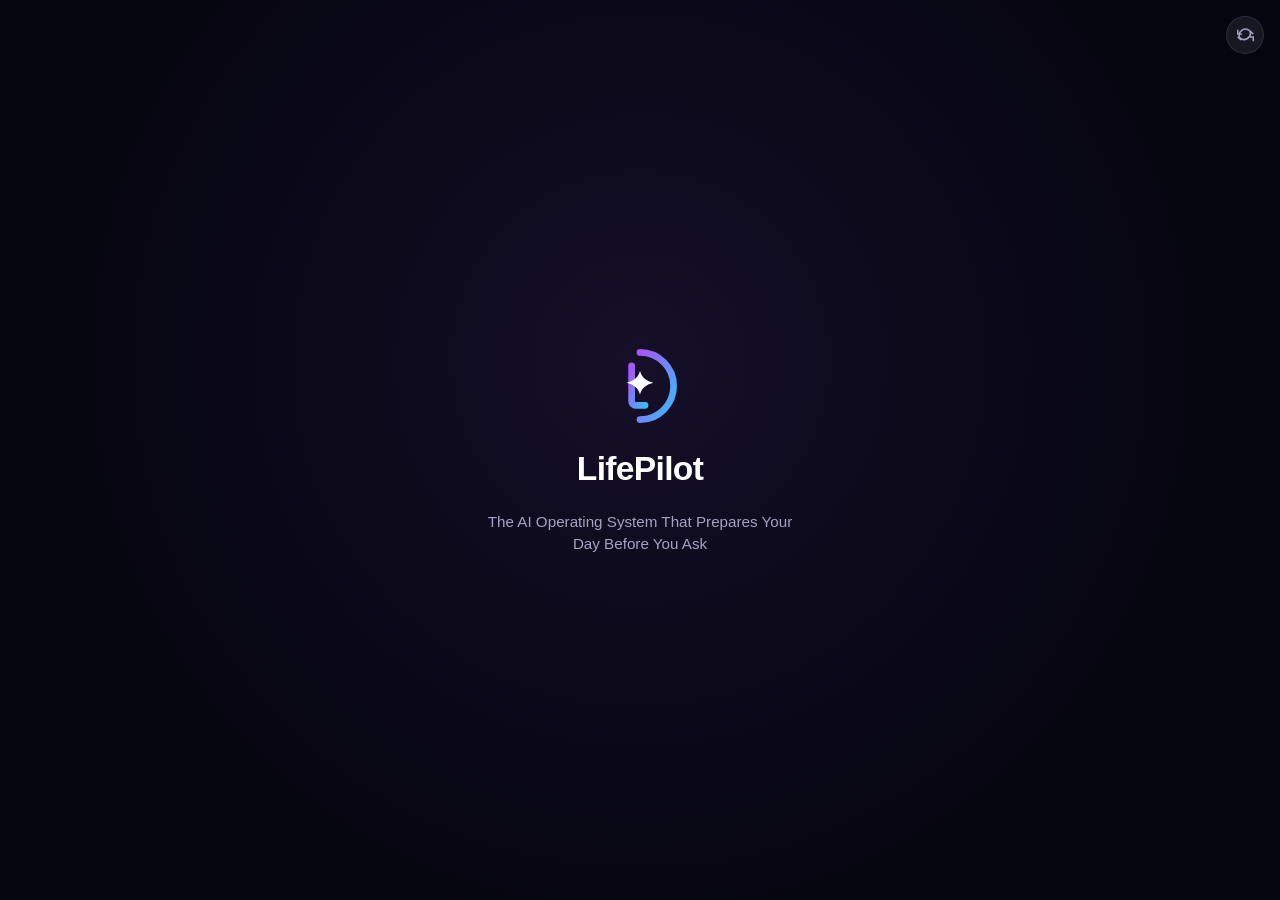
<file: index.html>
<!DOCTYPE html>
<html lang="en">
<head>
<meta charset="UTF-8">
<meta name="viewport" content="width=device-width, initial-scale=1, maximum-scale=1, user-scalable=no, viewport-fit=cover">
<title>LifePilot — Demo</title>
<meta name="description" content="LifePilot — the AI operating system that prepares your day before you ask. Interactive product demo.">
<meta name="theme-color" content="#05050f">
<link rel="icon" href="data:image/svg+xml,%3Csvg xmlns='http://www.w3.org/2000/svg' viewBox='0 0 100 100'%3E%3Crect width='100' height='100' rx='24' fill='%2305050f'/%3E%3Cpath d='M50 22L57 43L78 50L57 57L50 78L43 57L22 50L43 43Z' fill='%23a855f7'/%3E%3C/svg%3E">
<meta property="og:title" content="LifePilot — AI that prepares your day">
<meta property="og:description" content="Your calendar, inbox, weather, travel and priorities — understood, predicted and prepared by one intelligence layer.">
<meta property="og:type" content="website">
<style>
  :root {
    --void: #05050f;
    --panel: #14121f;
    --panel-2: #1b1830;
    --panel-border: #29253f;
    --ink: #ffffff;
    --ink-dim: #a6a1c2;
    --ink-faint: #6d6890;
    --violet: #a855f7;
    --blue: #38bdf8;
    --risk: #f2557a;
    --success: #34d399;
  }
  * { box-sizing: border-box; -webkit-tap-highlight-color: transparent; }
  html, body {
    margin: 0; height: 100%; overflow: hidden;
    background: #000;
    font-family: -apple-system, BlinkMacSystemFont, "SF Pro Display", "SF Pro Text", "Segoe UI", sans-serif;
    -webkit-font-smoothing: antialiased;
  }
  #app { position: fixed; inset: 0; background: var(--void); color: var(--ink); overflow: hidden; }
  .view {
    position: absolute; inset: 0;
    opacity: 0; pointer-events: none;
    transition: opacity 0.4s ease;
    overflow-y: auto; -webkit-overflow-scrolling: touch;
    scrollbar-width: none;
  }
  .view::-webkit-scrollbar { display: none; }
  .view.active { opacity: 1; pointer-events: auto; }

  /* SPLASH */
  #view-splash { display: flex; flex-direction: column; align-items: center; justify-content: center; gap: 1.4rem; background: radial-gradient(circle at 50% 40%, #150f28 0%, #05050f 70%); }
  #view-splash .mark { width: 84px; height: 84px; opacity: 0; transform: scale(0.7); }
  #view-splash.active .mark { animation: markIn 1s cubic-bezier(0.34,1.56,0.64,1) forwards; }
  #view-splash .word { font-size: 2.1rem; font-weight: 700; letter-spacing: -0.02em; opacity: 0; }
  #view-splash.active .word { animation: fadeUp 0.7s ease 0.55s forwards; }
  #view-splash .tagline { font-size: 0.95rem; color: var(--ink-dim); text-align: center; padding: 0 3rem; opacity: 0; font-weight: 500; line-height: 1.5; max-width: 420px; }
  #view-splash.active .tagline { animation: fadeUp 0.7s ease 1s forwards; }
  @keyframes markIn { to { opacity: 1; transform: scale(1); } }
  @keyframes fadeUp { from { opacity: 0; transform: translateY(10px);} to { opacity: 1; transform: translateY(0);} }
  @keyframes popIn { 0% { opacity: 0; transform: scale(0.9);} 100% { opacity: 1; transform: scale(1);} }

  .phone-col { max-width: 480px; margin: 0 auto; min-height: 100%; position: relative; }
  .status-bar { height: 54px; display: flex; align-items: center; justify-content: space-between; padding: 0 1.6rem; font-size: 0.85rem; font-weight: 600; position: sticky; top: 0; z-index: 5; background: linear-gradient(var(--void) 60%, transparent); }
  .content { padding: 0.2rem 1.4rem 6.5rem; }

  /* ---- App header (hamburger / wordmark / avatar) ---- */
  .app-header { display: flex; align-items: center; justify-content: space-between; padding: 0.2rem 0 0.9rem; }
  .app-header .icon-btn { width: 34px; height: 34px; display: flex; align-items: center; justify-content: center; color: var(--ink); }
  .app-header .icon-btn svg { width: 20px; height: 20px; }
  .app-header .wordmark { font-size: 1.15rem; font-weight: 800; letter-spacing: -0.01em; }
  .app-header .wordmark .pilot { background: linear-gradient(120deg, var(--violet), var(--blue)); -webkit-background-clip: text; background-clip: text; color: transparent; }
  .app-header .avatar-wrap { position: relative; width: 34px; height: 34px; }
  .app-header .avatar {
    width: 34px; height: 34px; border-radius: 50%;
    background: linear-gradient(135deg, var(--violet), var(--blue));
    display: flex; align-items: center; justify-content: center;
    font-size: 0.85rem; font-weight: 700; color: #fff;
  }
  .app-header .avatar-dot { position: absolute; bottom: -1px; right: -1px; width: 10px; height: 10px; border-radius: 50%; background: var(--violet); border: 2px solid var(--void); }

  .hero-header { margin-bottom: 1.3rem; }
  .hero-header .date { font-size: 0.85rem; color: var(--ink-faint); font-weight: 600; margin-bottom: 0.25rem; }
  .hero-header .greeting { font-size: 1.9rem; font-weight: 700; letter-spacing: -0.02em; }

  .weather-card { display: flex; align-items: center; justify-content: space-between; background: var(--panel); border: 1px solid var(--panel-border); border-radius: 18px; padding: 0.9rem 1.1rem; margin-top: 0.9rem; margin-bottom: 1rem; }
  .weather-left { display: flex; align-items: center; gap: 0.7rem; }
  .weather-left svg { width: 30px; height: 30px; }
  .weather-temp { font-size: 1.3rem; font-weight: 700; }
  .weather-sub { font-size: 0.78rem; color: var(--ink-dim); margin-top: 0.1rem; font-weight: 500; }

  /* ---- Ghost Brain hero card ---- */
  .hero-card {
    position: relative; overflow: hidden;
    border-radius: 26px; padding: 1.5rem 1.4rem; margin-bottom: 1.1rem;
    background: linear-gradient(155deg, rgba(124,58,237,0.16), rgba(56,189,248,0.05)), var(--panel);
    border: 1px solid rgba(168,85,247,0.28);
    box-shadow: 0 25px 60px -24px rgba(124,58,237,0.5), inset 0 1px 0 rgba(255,255,255,0.04);
    display: flex; align-items: center; justify-content: space-between; gap: 1rem;
    min-height: 168px;
  }
  .hero-card .text-col { flex: 1; min-width: 0; }
  .hero-card .ghost-label { font-size: 0.68rem; font-weight: 800; letter-spacing: 0.12em; color: var(--violet); text-transform: uppercase; margin-bottom: 0.55rem; }
  .hero-card .headline { font-size: 1.4rem; font-weight: 700; line-height: 1.28; letter-spacing: -0.01em; }
  .hero-card .headline .grad { background: linear-gradient(120deg, var(--violet), var(--blue)); -webkit-background-clip: text; background-clip: text; color: transparent; }
  .hero-card .sub { font-size: 0.85rem; color: var(--ink-dim); margin-top: 0.5rem; font-weight: 500; }

  .ghost-status-row { display: flex; align-items: center; gap: 0.4rem; margin-top: 0.75rem; font-size: 0.72rem; font-weight: 600; color: var(--ink-faint); }
  .ghost-status-dot { width: 7px; height: 7px; border-radius: 50%; background: var(--success); flex-shrink: 0; box-shadow: 0 0 0 3px rgba(52,211,153,0.18); animation: statusPulse 2s ease-in-out infinite; }
  @keyframes statusPulse { 0%,100% { opacity: 1; } 50% { opacity: 0.45; } }
  .ghost-status-text { transition: opacity 0.25s ease; }
  .ghost-status-text.fading { opacity: 0; }
  .ghost-status-sep { opacity: 0.4; }

  .ghost-avatar-wrap { position: relative; width: 108px; height: 108px; flex-shrink: 0; }
  .ghost-avatar-glow {
    position: absolute; inset: -20px; border-radius: 50%;
    background: radial-gradient(circle, rgba(124,58,237,0.35) 0%, transparent 70%);
    animation: glowPulse 3s ease-in-out infinite;
  }
  @keyframes glowPulse { 0%,100% { opacity: 0.6; transform: scale(1);} 50% { opacity: 1; transform: scale(1.12);} }
  .ghost-avatar-svg { position: relative; width: 100%; height: 100%; animation: ghostFloat 3.4s ease-in-out infinite; }
  @keyframes ghostFloat { 0%,100% { transform: translateY(0);} 50% { transform: translateY(-6px);} }
  .ghost-eye { animation: eyeBlink 4.5s ease-in-out infinite; transform-origin: center; }
  @keyframes eyeBlink { 0%, 92%, 100% { transform: scaleY(1);} 96% { transform: scaleY(0.15);} }

  /* ---- Stat grid (2x3) ---- */
  .stat-grid { display: grid; grid-template-columns: repeat(3, 1fr); gap: 0.55rem; margin-bottom: 1.1rem; }
  .stat-tile {
    background: var(--panel); border: 1px solid var(--panel-border); border-radius: 17px;
    padding: 0.75rem 0.7rem; cursor: pointer; transition: transform 0.15s ease, border-color 0.15s ease;
    display: flex; flex-direction: column; gap: 0.5rem;
  }
  .stat-tile:active { transform: scale(0.96); }
  .stat-tile .top-row { display: flex; align-items: flex-start; justify-content: space-between; }
  .stat-tile .icon-badge { width: 30px; height: 30px; border-radius: 9px; display: flex; align-items: center; justify-content: center; font-size: 0.95rem; flex-shrink: 0; }
  .stat-tile .icon-badge svg { width: 15px; height: 15px; }
  .stat-tile .chev { color: var(--ink-faint); opacity: 0.6; }
  .stat-tile .chev svg { width: 12px; height: 12px; }
  .stat-tile .big { font-size: 0.98rem; font-weight: 700; line-height: 1.2; }
  .stat-tile .big.accent { color: var(--violet); }
  .stat-tile .small { font-size: 0.68rem; color: var(--ink-faint); font-weight: 500; margin-top: 0.1rem; line-height: 1.3; }
  .stat-tile.pulse { animation: tilePulse 0.6s ease; }
  @keyframes tilePulse { 0% { border-color: var(--panel-border); } 30% { border-color: var(--violet); box-shadow: 0 0 0 3px rgba(168,85,247,0.14); } 100% { border-color: var(--panel-border); box-shadow: none; } }
  .stat-tile .big, .stat-tile .small { transition: opacity 0.2s ease; }

  .confidence-row { display: flex; align-items: center; gap: 0.6rem; margin-bottom: 1.1rem; }
  .confidence-track { flex: 1; height: 5px; border-radius: 999px; background: rgba(255,255,255,0.08); overflow: hidden; }
  .confidence-fill { height: 100%; width: 0%; border-radius: 999px; background: linear-gradient(90deg, var(--violet), var(--blue)); transition: width 1.1s cubic-bezier(0.16,1,0.3,1) 0.3s; }
  .confidence-label { font-size: 0.78rem; font-weight: 700; color: var(--ink-dim); white-space: nowrap; }
  .cta { width: 100%; padding: 0.95rem 0; border-radius: 15px; border: none; background: linear-gradient(135deg, var(--violet), var(--blue)); color: #fff; font-weight: 700; font-size: 0.95rem; cursor: pointer; font-family: inherit; transition: transform 0.15s ease, opacity 0.15s ease; display: flex; align-items: center; justify-content: center; gap: 0.5rem; }
  .cta:active { transform: scale(0.97); opacity: 0.9; }
  .cta:disabled { opacity: 0.4; pointer-events: none; }
  .cta svg { width: 16px; height: 16px; }

  /* ---- AI Insight card ---- */
  .insight-highlight {
    display: flex; align-items: flex-start; gap: 0.7rem;
    background: var(--panel); border: 1px solid var(--panel-border); border-radius: 18px;
    padding: 0.9rem 1rem; margin-bottom: 0.6rem; cursor: pointer;
  }
  .insight-highlight .ico { width: 34px; height: 34px; border-radius: 10px; flex-shrink: 0; background: linear-gradient(135deg, rgba(124,58,237,0.22), rgba(56,189,248,0.14)); display: flex; align-items: center; justify-content: center; }
  .insight-highlight .ico svg { width: 17px; height: 17px; color: var(--violet); }
  .insight-highlight .title { font-size: 0.85rem; font-weight: 700; margin-bottom: 0.15rem; }
  .insight-highlight .body { font-size: 0.8rem; color: var(--ink-dim); line-height: 1.45; }
  .insight-highlight .body b { color: var(--violet); font-weight: 700; }

  /* ---- Quick actions row ---- */
  .quick-actions-row { display: grid; grid-template-columns: repeat(6, 1fr); gap: 0.45rem; margin-bottom: 1.1rem; }
  .qa-tile { display: flex; flex-direction: column; align-items: center; gap: 0.4rem; cursor: pointer; }
  .qa-tile .circle { width: 46px; height: 46px; border-radius: 15px; background: var(--panel); border: 1px solid var(--panel-border); display: flex; align-items: center; justify-content: center; transition: transform 0.15s ease; }
  .qa-tile:active .circle { transform: scale(0.9); }
  .qa-tile .circle svg { width: 19px; height: 19px; }
  .qa-tile .lbl { font-size: 0.6rem; font-weight: 600; color: var(--ink-dim); }

  .section-label { display: flex; align-items: center; justify-content: space-between; gap: 0.45rem; font-size: 0.98rem; font-weight: 700; margin: 1.3rem 0 0.65rem; }
  .section-label .left { display: flex; align-items: center; gap: 0.45rem; }
  .section-label svg { width: 16px; height: 16px; flex-shrink: 0; }
  .section-label .count { font-size: 0.72rem; font-weight: 700; color: var(--ink-faint); }

  .card { background: var(--panel); border: 1px solid var(--panel-border); border-radius: 18px; padding: 0.9rem 1rem; margin-bottom: 0.6rem; }
  .empty-card { text-align: center; padding: 1.6rem 1rem; color: var(--ink-faint); font-size: 0.85rem; font-weight: 500; }

  .rec-row { display: flex; align-items: center; gap: 0.65rem; padding: 0.7rem 0; border-bottom: 1px solid var(--panel-border); animation: popIn 0.35s ease; }
  .rec-row:last-child { border-bottom: none; }
  .rec-row .icon { width: 34px; height: 34px; border-radius: 10px; flex-shrink: 0; display: flex; align-items: center; justify-content: center; font-size: 1rem; background: linear-gradient(135deg, rgba(168,85,247,0.16), rgba(56,189,248,0.16)); }
  .rec-row .body { flex: 1; min-width: 0; cursor: pointer; }
  .rec-row .title { font-size: 0.87rem; font-weight: 600; }
  .rec-row .why { font-size: 0.74rem; color: var(--ink-dim); margin-top: 0.15rem; }
  .rec-row .badge { font-size: 0.62rem; font-weight: 700; padding: 0.15rem 0.5rem; border-radius: 999px; margin-top: 0.3rem; display: inline-block; }
  .rec-row .badge.high { background: rgba(242,85,122,0.16); color: var(--risk); }
  .rec-row .badge.med { background: rgba(56,189,248,0.16); color: var(--blue); }
  .quick-approve { width: 30px; height: 30px; border-radius: 50%; border: 1.5px solid var(--panel-border); flex-shrink: 0; display: flex; align-items: center; justify-content: center; cursor: pointer; transition: all 0.2s ease; background: transparent; }
  .quick-approve svg { width: 14px; height: 14px; opacity: 0; transition: opacity 0.15s ease; }
  .quick-approve.done { background: var(--success); border-color: var(--success); }
  .quick-approve.done svg { opacity: 1; }

  .timeline-row { display: flex; gap: 0.7rem; align-items: flex-start; padding: 0.6rem 0; }
  .timeline-row .time { width: 50px; flex-shrink: 0; text-align: left; font-size: 0.78rem; font-weight: 700; color: var(--ink-dim); padding-top: 0.15rem; }
  .timeline-row .rail { display: flex; flex-direction: column; align-items: center; flex-shrink: 0; }
  .timeline-row .dot { width: 10px; height: 10px; border-radius: 50%; background: var(--violet); box-shadow: 0 0 0 4px rgba(168,85,247,0.14); margin-top: 0.22rem; transition: background 0.3s ease, box-shadow 0.3s ease; }
  .timeline-row .dot.done { background: var(--success); box-shadow: 0 0 0 4px rgba(52,211,153,0.14); }
  .timeline-row .line { width: 2px; flex: 1; background: var(--panel-border); margin-top: 0.3rem; min-height: 28px; }
  .timeline-row:last-child .line { display: none; }
  .timeline-row .info { flex: 1; min-width: 0; }
  .timeline-row .info .title-row { display: flex; align-items: center; flex-wrap: wrap; gap: 0.4rem; }
  .timeline-row .info .title { font-size: 0.9rem; font-weight: 600; }
  .timeline-row .info .sub { font-size: 0.75rem; color: var(--ink-faint); margin-top: 0.1rem; }
  .timeline-row .tag { font-size: 0.62rem; font-weight: 700; color: var(--success); background: rgba(52,211,153,0.14); padding: 0.15rem 0.5rem; border-radius: 999px; }
  .timeline-row .countdown { font-size: 0.68rem; font-weight: 700; color: var(--blue); background: rgba(56,189,248,0.12); padding: 0.28rem 0.6rem; border-radius: 999px; white-space: nowrap; flex-shrink: 0; margin-left: auto; align-self: flex-start; }
  .timeline-row .recommended { font-size: 0.68rem; font-weight: 700; color: var(--violet); background: rgba(168,85,247,0.14); padding: 0.28rem 0.6rem; border-radius: 999px; white-space: nowrap; flex-shrink: 0; margin-left: auto; align-self: flex-start; }
  .timeline-row .now-badge { font-size: 0.62rem; font-weight: 800; letter-spacing: 0.04em; color: var(--void); background: var(--success); padding: 0.22rem 0.55rem; border-radius: 999px; white-space: nowrap; flex-shrink: 0; margin-left: auto; align-self: flex-start; display: inline-flex; align-items: center; gap: 0.3rem; animation: nowBadgePulse 1.6s ease-in-out infinite; }
  @keyframes nowBadgePulse { 0%,100% { box-shadow: 0 0 0 0 rgba(52,211,153,0.5); } 50% { box-shadow: 0 0 0 5px rgba(52,211,153,0); } }
  .timeline-row.is-now .info .title { color: var(--success); }
  .timeline-row.is-past { opacity: 0.55; }
  .timeline-row.is-future { opacity: 0.72; }
  .timeline-header-row { display: flex; align-items: center; justify-content: space-between; }
  .timeline-header-row .view-full { font-size: 0.8rem; font-weight: 700; color: var(--violet); cursor: pointer; }

  /* ---- Live activity feed ---- */
  .activity-feed { display: flex; flex-direction: column; gap: 0.1rem; }
  .activity-row { display: flex; align-items: center; gap: 0.55rem; padding: 0.4rem 0; font-size: 0.74rem; color: var(--ink-faint); animation: activityIn 0.4s ease; }
  @keyframes activityIn { from { opacity: 0; transform: translateY(-4px); } to { opacity: 1; transform: translateY(0); } }
  .activity-row.fading { opacity: 0; transform: translateY(4px); transition: opacity 0.5s ease, transform 0.5s ease; }
  .activity-row .a-time { font-weight: 700; color: var(--ink-dim); width: 42px; flex-shrink: 0; font-variant-numeric: tabular-nums; }
  .activity-row .a-dot { width: 5px; height: 5px; border-radius: 50%; background: var(--violet); flex-shrink: 0; }
  .activity-row .a-text { flex: 1; }

  /* ---- Floating AI alert ---- */
  .ai-alert-stack { position: fixed; top: calc(0.8rem + env(safe-area-inset-top)); left: 0; right: 0; z-index: 80; display: flex; justify-content: center; pointer-events: none; }
  .ai-alert { width: calc(100% - 1.6rem); max-width: 420px; background: rgba(20,18,31,0.92); backdrop-filter: blur(20px); border: 1px solid rgba(168,85,247,0.35); border-radius: 20px; padding: 0.9rem 1rem; box-shadow: 0 20px 45px -18px rgba(0,0,0,0.6); pointer-events: auto; transform: translateY(-140%); opacity: 0; transition: transform 0.5s cubic-bezier(0.16,1,0.3,1), opacity 0.4s ease; }
  .ai-alert.show { transform: translateY(0); opacity: 1; }
  .ai-alert .a-head { display: flex; align-items: center; gap: 0.5rem; margin-bottom: 0.5rem; }
  .ai-alert .a-icon { width: 26px; height: 26px; border-radius: 8px; background: linear-gradient(135deg, var(--violet), var(--blue)); display: flex; align-items: center; justify-content: center; font-size: 0.85rem; flex-shrink: 0; }
  .ai-alert .a-title { font-size: 0.78rem; font-weight: 700; }
  .ai-alert .a-body { font-size: 0.85rem; font-weight: 600; margin-bottom: 0.15rem; }
  .ai-alert .a-rec { font-size: 0.78rem; color: var(--ink-dim); margin-bottom: 0.7rem; }
  .ai-alert .a-rec b { color: var(--blue); font-weight: 700; }
  .ai-alert .a-buttons { display: flex; gap: 0.5rem; }
  .ai-alert .a-buttons button { flex: 1; font-family: inherit; font-size: 0.78rem; font-weight: 700; padding: 0.5rem 0; border-radius: 10px; cursor: pointer; border: none; }
  .ai-alert .a-approve { background: linear-gradient(135deg, var(--violet), var(--blue)); color: #fff; }
  .ai-alert .a-dismiss { background: var(--panel-2); color: var(--ink-dim); border: 1px solid var(--panel-border) !important; }

  .tab-bar { position: fixed; bottom: 0; left: 0; right: 0; display: flex; justify-content: center; padding: 0.8rem 0.5rem calc(1.2rem + env(safe-area-inset-bottom)); background: rgba(20,18,31,0.85); backdrop-filter: blur(24px); border-top: 1px solid var(--panel-border); z-index: 10; }
  .tab-bar-inner { display: flex; justify-content: space-around; width: 100%; max-width: 480px; }
  .tab { display: flex; flex-direction: column; align-items: center; gap: 0.25rem; color: var(--ink-faint); font-size: 0.64rem; font-weight: 600; cursor: pointer; padding: 0.2rem 0.6rem; position: relative; }
  .tab svg { width: 22px; height: 22px; }
  .tab.tab-active { color: var(--violet); }
  .tab .dot-badge { position: absolute; top: -1px; right: 8px; width: 7px; height: 7px; border-radius: 50%; background: var(--risk); }

  /* SHEET */
  #view-sheet { background: rgba(0,0,0,0.55); display: flex; align-items: flex-end; }
  .sheet-wrap { width: 100%; max-width: 480px; margin: 0 auto; }
  .sheet { background: var(--panel); border-radius: 28px 28px 0 0; max-height: 90vh; display: flex; flex-direction: column; transform: translateY(100%); transition: transform 0.45s cubic-bezier(0.16,1,0.3,1); border-top: 1px solid var(--panel-border); }
  #view-sheet.active .sheet { transform: translateY(0); }
  .sheet-handle { width: 38px; height: 4px; border-radius: 999px; background: var(--panel-border); margin: 0.8rem auto 0.4rem; flex-shrink: 0; }
  .sheet-body { padding: 0.8rem 1.5rem 1.4rem; overflow-y: auto; }
  .sheet-badge { display: inline-block; font-size: 0.68rem; font-weight: 700; letter-spacing: 0.03em; padding: 0.25rem 0.6rem; border-radius: 999px; margin-bottom: 0.8rem; }
  .sheet-badge.high { background: rgba(242,85,122,0.16); color: var(--risk); }
  .sheet-badge.med { background: rgba(56,189,248,0.16); color: var(--blue); }
  .sheet-body h2 { font-size: 1.35rem; font-weight: 700; margin: 0 0 0.3rem; line-height: 1.3; }
  .sheet-meta-row { display: flex; align-items: center; gap: 0.5rem; font-size: 0.85rem; color: var(--ink-dim); font-weight: 500; margin-bottom: 0.6rem; }
  .sheet-meta-row svg { width: 16px; height: 16px; flex-shrink: 0; }
  .sheet-section-title { font-size: 0.72rem; font-weight: 700; letter-spacing: 0.06em; text-transform: uppercase; color: var(--ink-faint); margin: 1.1rem 0 0.5rem; }
  .benefit-row { display: flex; align-items: center; gap: 0.55rem; padding: 0.4rem 0; font-size: 0.9rem; font-weight: 500; }
  .benefit-row .check { width: 20px; height: 20px; border-radius: 50%; background: rgba(52,211,153,0.16); display: flex; align-items: center; justify-content: center; flex-shrink: 0; }
  .benefit-row .check svg { width: 11px; height: 11px; }
  .sheet-buttons { display: flex; gap: 0.7rem; margin-top: 1.4rem; }
  .sheet-buttons button { flex: 1; font-family: inherit; font-size: 0.9rem; font-weight: 700; padding: 0.85rem 0; border-radius: 14px; cursor: pointer; transition: transform 0.15s ease, opacity 0.15s ease; }
  .sheet-buttons button:active { transform: scale(0.96); }
  .btn-notnow { background: var(--panel-2); color: var(--ink); border: 1px solid var(--panel-border); }
  .btn-approve { background: linear-gradient(135deg, var(--violet), var(--blue)); color: #fff; border: none; }
  .btn-approve.done { background: var(--success); }

  #view-approving { background: radial-gradient(circle at 50% 40%, #1b1235 0%, #05050f 70%); display: flex; flex-direction: column; align-items: center; justify-content: center; gap: 1.3rem; }
  .approve-ring { width: 100px; height: 100px; border-radius: 50%; background: linear-gradient(135deg, var(--violet), var(--blue)); display: flex; align-items: center; justify-content: center; transform: scale(0); }
  #view-approving.active .approve-ring { animation: ringIn 0.55s cubic-bezier(0.34,1.56,0.64,1) forwards; }
  @keyframes ringIn { to { transform: scale(1); } }
  .approve-ring svg { width: 46px; height: 46px; opacity: 0; stroke-dasharray: 30; stroke-dashoffset: 30; }
  #view-approving.active .approve-ring svg { animation: fadeUp 0.3s ease 0.35s forwards, drawCheck 0.5s ease 0.35s forwards; }
  @keyframes drawCheck { to { stroke-dashoffset: 0; } }
  #view-approving .msg { font-size: 1.2rem; font-weight: 700; opacity: 0; text-align: center; }
  #view-approving.active .msg { animation: fadeUp 0.5s ease 0.75s forwards; }
  #view-approving .sub { font-size: 0.85rem; color: var(--ink-dim); opacity: 0; text-align: center; padding: 0 2.5rem; }
  #view-approving.active .sub { animation: fadeUp 0.5s ease 0.95s forwards; }

  .screen-title { font-size: 1.9rem; font-weight: 700; letter-spacing: -0.02em; margin-bottom: 1.3rem; }
  .big-card .timeline-row { padding: 0.75rem 0; }
  .big-card .time { font-size: 0.8rem; }
  .big-card .title { font-size: 1rem; }

  .insight-row { display: flex; justify-content: space-between; align-items: baseline; padding: 0.5rem 0; }
  .insight-row .label { font-size: 0.85rem; color: var(--ink-dim); font-weight: 500; }
  .insight-row .value { font-size: 0.95rem; font-weight: 700; }
  .insight-row .value.up { color: var(--success); }

  .memory-chip-row { display: flex; align-items: center; gap: 0.7rem; padding: 0.65rem 0; border-bottom: 1px solid var(--panel-border); }
  .memory-chip-row:last-child { border-bottom: none; }
  .memory-chip-row .av { width: 34px; height: 34px; border-radius: 50%; flex-shrink: 0; display: flex; align-items: center; justify-content: center; font-size: 0.95rem; background: linear-gradient(135deg, rgba(168,85,247,0.2), rgba(56,189,248,0.2)); }
  .memory-chip-row .name { font-size: 0.87rem; font-weight: 600; }
  .memory-chip-row .detail { font-size: 0.74rem; color: var(--ink-dim); }

  .settings-row { display: flex; align-items: center; justify-content: space-between; padding: 0.8rem 0; border-bottom: 1px solid var(--panel-border); }
  .settings-row:last-child { border-bottom: none; }
  .settings-row .left { display: flex; align-items: center; gap: 0.7rem; }
  .settings-row .icon { width: 30px; height: 30px; border-radius: 8px; display: flex; align-items: center; justify-content: center; background: linear-gradient(135deg, var(--violet), var(--blue)); flex-shrink: 0; }
  .settings-row .icon svg { width: 15px; height: 15px; }
  .settings-row .label { font-size: 0.87rem; font-weight: 600; }
  .settings-row .value { font-size: 0.8rem; color: var(--ink-faint); }
  .toggle { width: 42px; height: 25px; border-radius: 999px; background: var(--panel-border); position: relative; cursor: pointer; transition: background 0.2s ease; flex-shrink: 0; }
  .toggle.on { background: var(--violet); }
  .toggle .knob { width: 21px; height: 21px; border-radius: 50%; background: #fff; position: absolute; top: 2px; left: 2px; transition: left 0.2s ease; }
  .toggle.on .knob { left: 19px; }

  #view-success { background: radial-gradient(circle at 50% 35%, #1b1235 0%, #05050f 75%); display: flex; flex-direction: column; align-items: center; justify-content: center; gap: 1.4rem; text-align: center; padding: 0 2rem; }
  .ghost-avatar { width: 110px; height: 110px; border-radius: 50%; background: linear-gradient(155deg, rgba(168,85,247,0.3), rgba(56,189,248,0.18)); border: 1px solid rgba(168,85,247,0.3); display: flex; align-items: center; justify-content: center; transform: scale(0); }
  #view-success.active .ghost-avatar { animation: ringIn 0.6s cubic-bezier(0.34,1.56,0.64,1) forwards; }
  .ghost-avatar svg { width: 52px; height: 52px; animation: sparkPulse 2.4s ease-in-out infinite; }
  @keyframes sparkPulse { 0%,100% { transform: scale(1) rotate(0deg); opacity: 1;} 50% { transform: scale(1.18) rotate(8deg); opacity: 0.75;} }
  #view-success .msg { font-size: 1.55rem; font-weight: 700; opacity: 0; letter-spacing: -0.01em; }
  #view-success.active .msg { animation: fadeUp 0.55s ease 0.5s forwards; }
  #view-success .sub2 { font-size: 0.92rem; color: var(--ink-dim); opacity: 0; max-width: 320px; line-height: 1.5; }
  #view-success.active .sub2 { animation: fadeUp 0.55s ease 0.75s forwards; }
  #view-success .cta { max-width: 280px; opacity: 0; margin-top: 0.6rem; }
  #view-success.active .cta { animation: fadeUp 0.55s ease 1s forwards; }

  #replay { position: fixed; top: 1rem; right: 1rem; z-index: 50; width: 38px; height: 38px; border-radius: 50%; background: rgba(255,255,255,0.08); backdrop-filter: blur(10px); border: 1px solid rgba(255,255,255,0.1); display: flex; align-items: center; justify-content: center; cursor: pointer; color: var(--ink-dim); }
  #replay svg { width: 17px; height: 17px; }
  #replay:active { transform: scale(0.9); }

  .toast { position: fixed; bottom: 5.6rem; left: 50%; transform: translateX(-50%) translateY(10px); background: var(--panel-2); border: 1px solid var(--panel-border); padding: 0.6rem 1.1rem; border-radius: 999px; font-size: 0.8rem; font-weight: 600; opacity: 0; pointer-events: none; transition: all 0.3s ease; z-index: 60; white-space: nowrap; display: flex; align-items: center; gap: 0.4rem; }
  .toast.show { opacity: 1; transform: translateX(-50%) translateY(0); }
  .toast svg { width: 14px; height: 14px; color: var(--success); flex-shrink: 0; }

  /* ===================== AI REMINDER: CAPTURE + ALARM ===================== */

  /* Floating "scan a photo → reminder" button */
  #scan-fab {
    position: fixed; z-index: 55;
    right: max(1.1rem, calc(50% - 240px + 1.1rem));
    bottom: calc(5.4rem + env(safe-area-inset-bottom));
    width: 58px; height: 58px; border-radius: 50%;
    background: linear-gradient(135deg, var(--violet), var(--blue));
    border: none; color: #fff; cursor: pointer;
    display: none; align-items: center; justify-content: center;
    box-shadow: 0 16px 34px -8px rgba(124,58,237,0.75), inset 0 1px 0 rgba(255,255,255,0.25);
    transition: transform 0.15s ease;
  }
  #scan-fab.show { display: flex; animation: fabIn 0.4s cubic-bezier(0.34,1.56,0.64,1); }
  #scan-fab:active { transform: scale(0.9); }
  #scan-fab svg { width: 25px; height: 25px; }
  #scan-fab .fab-ring { position: absolute; inset: -6px; border-radius: 50%; border: 2px solid rgba(168,85,247,0.4); animation: fabPulse 2.4s ease-out infinite; }
  @keyframes fabIn { from { opacity: 0; transform: scale(0.4) translateY(20px); } to { opacity: 1; transform: scale(1) translateY(0); } }
  @keyframes fabPulse { 0% { transform: scale(1); opacity: 0.7; } 100% { transform: scale(1.5); opacity: 0; } }

  /* Capture sheet — sample "screenshots" to scan */
  .capture-intro { font-size: 0.85rem; color: var(--ink-dim); font-weight: 500; margin-bottom: 1rem; line-height: 1.5; }
  .photo-grid { display: grid; grid-template-columns: 1fr 1fr; gap: 0.7rem; }
  .photo-card { position: relative; border-radius: 16px; overflow: hidden; cursor: pointer; border: 1px solid var(--panel-border); aspect-ratio: 4/3; display: flex; flex-direction: column; justify-content: flex-end; padding: 0.7rem; transition: transform 0.15s ease, border-color 0.15s ease; }
  .photo-card:active { transform: scale(0.96); }
  .photo-card:hover { border-color: rgba(168,85,247,0.5); }
  .photo-card .pc-emoji { position: absolute; top: 0.5rem; left: 0.6rem; font-size: 1.35rem; filter: drop-shadow(0 2px 6px rgba(0,0,0,0.4)); }
  .photo-card .pc-kind { font-size: 0.6rem; font-weight: 700; letter-spacing: 0.05em; text-transform: uppercase; color: rgba(255,255,255,0.75); }
  .photo-card .pc-line { font-size: 0.8rem; font-weight: 700; color: #fff; line-height: 1.2; margin-top: 0.15rem; }
  .photo-card.upload { background: var(--panel-2); align-items: center; justify-content: center; color: var(--ink-dim); gap: 0.35rem; }
  .photo-card.upload svg { width: 22px; height: 22px; }
  .photo-card.upload .pc-up-lbl { font-size: 0.72rem; font-weight: 700; }

  /* Scanning animation over the chosen image */
  .scan-stage { position: relative; border-radius: 18px; overflow: hidden; aspect-ratio: 4/3; margin: 0.4rem 0 1rem; display: flex; align-items: center; justify-content: center; border: 1px solid var(--panel-border); }
  .scan-stage img { width: 100%; height: 100%; object-fit: cover; }
  .scan-stage .scan-emoji { font-size: 3rem; }
  .scan-line { position: absolute; left: 0; right: 0; height: 3px; background: linear-gradient(90deg, transparent, var(--blue), var(--violet), transparent); box-shadow: 0 0 16px 3px rgba(56,189,248,0.6); animation: scanMove 1.5s ease-in-out infinite; }
  @keyframes scanMove { 0% { top: 4%; } 50% { top: 94%; } 100% { top: 4%; } }
  .scan-grid-overlay { position: absolute; inset: 0; background-image: linear-gradient(rgba(56,189,248,0.08) 1px, transparent 1px), linear-gradient(90deg, rgba(56,189,248,0.08) 1px, transparent 1px); background-size: 22px 22px; }
  .scan-status { display: flex; align-items: center; gap: 0.5rem; font-size: 0.85rem; font-weight: 600; color: var(--blue); justify-content: center; margin-bottom: 0.4rem; }
  .scan-status .dot-spin { width: 14px; height: 14px; border: 2px solid rgba(56,189,248,0.3); border-top-color: var(--blue); border-radius: 50%; animation: spin 0.7s linear infinite; }
  @keyframes spin { to { transform: rotate(360deg); } }

  /* Parsed-reminder review (edit before confirm — matches approval philosophy) */
  .parsed-confidence { display: inline-flex; align-items: center; gap: 0.35rem; font-size: 0.68rem; font-weight: 700; color: var(--success); background: rgba(52,211,153,0.14); padding: 0.25rem 0.6rem; border-radius: 999px; margin-bottom: 0.7rem; }
  .field-row { display: flex; align-items: center; gap: 0.7rem; background: var(--panel-2); border: 1px solid var(--panel-border); border-radius: 14px; padding: 0.7rem 0.85rem; margin-bottom: 0.6rem; }
  .field-row .f-ico { font-size: 1.05rem; width: 22px; text-align: center; flex-shrink: 0; }
  .field-row .f-body { flex: 1; min-width: 0; }
  .field-row .f-lbl { font-size: 0.62rem; font-weight: 700; letter-spacing: 0.05em; text-transform: uppercase; color: var(--ink-faint); }
  .field-row .f-val { font-size: 0.9rem; font-weight: 600; color: var(--ink); margin-top: 0.05rem; }
  .field-row .f-edit { font-size: 0.72rem; font-weight: 700; color: var(--violet); flex-shrink: 0; }
  .smart-note { display: flex; gap: 0.55rem; align-items: flex-start; background: linear-gradient(155deg, rgba(124,58,237,0.14), rgba(56,189,248,0.05)); border: 1px solid rgba(168,85,247,0.28); border-radius: 14px; padding: 0.7rem 0.85rem; margin-top: 0.9rem; }
  .smart-note .sn-ico { font-size: 1rem; }
  .smart-note .sn-text { font-size: 0.78rem; color: var(--ink-dim); font-weight: 500; line-height: 1.45; }
  .smart-note .sn-text b { color: var(--ink); font-weight: 700; }

  /* Full-screen alarm ("alarm clock for reminders") */
  #view-alarm { background: radial-gradient(circle at 50% 32%, #241442 0%, #05050f 72%); display: flex; flex-direction: column; align-items: center; justify-content: center; text-align: center; padding: 0 2rem; gap: 0.5rem; }
  .alarm-now { font-size: 0.8rem; font-weight: 700; letter-spacing: 0.18em; text-transform: uppercase; color: var(--ink-faint); }
  .alarm-time { font-size: 3.4rem; font-weight: 800; letter-spacing: -0.02em; line-height: 1; }
  .alarm-bell { width: 118px; height: 118px; margin: 0.6rem 0; border-radius: 50%; background: linear-gradient(155deg, rgba(168,85,247,0.32), rgba(56,189,248,0.16)); border: 1px solid rgba(168,85,247,0.35); display: flex; align-items: center; justify-content: center; }
  #view-alarm.active .alarm-bell { animation: bellRing 1.1s ease-in-out infinite; }
  .alarm-bell svg { width: 54px; height: 54px; color: #fff; }
  @keyframes bellRing { 0%,100% { transform: rotate(0); } 10%,30%,50% { transform: rotate(-11deg) scale(1.05); } 20%,40%,60% { transform: rotate(11deg) scale(1.05); } 70% { transform: rotate(0); } }
  .alarm-bell-glow { position: absolute; width: 118px; height: 118px; border-radius: 50%; border: 2px solid rgba(168,85,247,0.5); animation: bellWave 1.6s ease-out infinite; }
  @keyframes bellWave { 0% { transform: scale(1); opacity: 0.7; } 100% { transform: scale(1.9); opacity: 0; } }
  .alarm-label { font-size: 0.72rem; font-weight: 800; letter-spacing: 0.14em; text-transform: uppercase; color: var(--violet); margin-top: 0.6rem; }
  .alarm-title { font-size: 1.55rem; font-weight: 700; letter-spacing: -0.01em; }
  .alarm-sub { font-size: 0.92rem; color: var(--ink-dim); font-weight: 500; }
  .alarm-buttons { display: flex; gap: 0.8rem; margin-top: 2rem; width: 100%; max-width: 340px; }
  .alarm-buttons button { flex: 1; font-family: inherit; font-size: 0.92rem; font-weight: 700; padding: 0.95rem 0; border-radius: 16px; cursor: pointer; border: none; transition: transform 0.15s ease; }
  .alarm-buttons button:active { transform: scale(0.95); }
  .alarm-snooze { background: var(--panel-2); color: var(--ink); border: 1px solid var(--panel-border) !important; }
  .alarm-dismiss { background: linear-gradient(135deg, var(--violet), var(--blue)); color: #fff; }

  /* Sound picker (Settings) */
  .tone-row { display: flex; gap: 0.5rem; margin-top: 0.6rem; flex-wrap: wrap; }
  .tone-chip { flex: 1; min-width: 84px; text-align: center; font-size: 0.78rem; font-weight: 700; padding: 0.6rem 0.5rem; border-radius: 12px; background: var(--panel-2); border: 1px solid var(--panel-border); color: var(--ink-dim); cursor: pointer; transition: all 0.15s ease; }
  .tone-chip.sel { border-color: var(--violet); color: var(--ink); background: rgba(168,85,247,0.14); }
  .tone-preview { display: flex; align-items: center; justify-content: center; gap: 0.5rem; margin-top: 0.7rem; font-size: 0.82rem; font-weight: 700; color: var(--blue); background: rgba(56,189,248,0.1); border: 1px solid rgba(56,189,248,0.25); border-radius: 12px; padding: 0.65rem 0; cursor: pointer; }
  .tone-preview svg { width: 15px; height: 15px; }

  /* ===================== LIVE TRAINS (TfL Unified API) ===================== */
  .tfl-card { background: var(--panel); border: 1px solid var(--panel-border); border-radius: 20px; padding: 1rem 1.1rem; margin-bottom: 1.1rem; cursor: pointer; transition: border-color 0.15s ease; }
  .tfl-card:active { border-color: rgba(56,189,248,0.5); }
  .tfl-head { display: flex; align-items: center; justify-content: space-between; margin-bottom: 0.7rem; }
  .tfl-head .t-left { display: flex; align-items: center; gap: 0.5rem; }
  .tfl-head .t-title { font-size: 0.95rem; font-weight: 700; }
  .tfl-head .t-station { font-size: 0.72rem; color: var(--ink-faint); font-weight: 600; }
  .live-pill { display: inline-flex; align-items: center; gap: 0.35rem; font-size: 0.6rem; font-weight: 800; letter-spacing: 0.08em; color: var(--risk); background: rgba(242,85,122,0.14); padding: 0.2rem 0.5rem; border-radius: 999px; }
  .live-pill .live-dot { width: 6px; height: 6px; border-radius: 50%; background: var(--risk); animation: statusPulse 1.4s ease-in-out infinite; }
  .live-pill.mock { color: var(--ink-faint); background: var(--panel-2); }
  .live-pill.mock .live-dot { background: var(--ink-faint); animation: none; }

  .arr-row { display: flex; align-items: center; gap: 0.6rem; padding: 0.5rem 0; border-top: 1px solid var(--panel-border); }
  .arr-row:first-of-type { border-top: none; }
  .arr-line { width: 4px; align-self: stretch; border-radius: 3px; flex-shrink: 0; min-height: 30px; }
  .arr-body { flex: 1; min-width: 0; }
  .arr-dest { font-size: 0.85rem; font-weight: 600; white-space: nowrap; overflow: hidden; text-overflow: ellipsis; }
  .arr-meta { font-size: 0.72rem; color: var(--ink-faint); font-weight: 500; margin-top: 0.05rem; }
  .arr-eta { font-size: 0.95rem; font-weight: 800; color: var(--blue); white-space: nowrap; flex-shrink: 0; }
  .arr-eta .due { color: var(--success); }

  .tfl-status-list { display: flex; flex-direction: column; gap: 0.4rem; }
  .status-line { display: flex; align-items: center; gap: 0.6rem; padding: 0.55rem 0; border-top: 1px solid var(--panel-border); }
  .status-line:first-child { border-top: none; }
  .status-line .sl-badge { font-size: 0.72rem; font-weight: 700; color: #fff; padding: 0.22rem 0.55rem; border-radius: 7px; flex-shrink: 0; min-width: 92px; }
  .status-line .sl-status { font-size: 0.8rem; font-weight: 600; margin-left: auto; }
  .status-line .sl-status.good { color: var(--success); }
  .status-line .sl-status.minor { color: #fbbf24; }
  .status-line .sl-status.severe { color: var(--risk); }

  .tfl-alert { display: flex; gap: 0.55rem; align-items: flex-start; background: rgba(242,85,122,0.1); border: 1px solid rgba(242,85,122,0.3); border-radius: 12px; padding: 0.6rem 0.8rem; margin-bottom: 0.8rem; }
  .tfl-alert .a-ico { font-size: 0.95rem; }
  .tfl-alert .a-txt { font-size: 0.78rem; color: var(--ink-dim); font-weight: 500; line-height: 1.4; }
  .tfl-alert .a-txt b { color: var(--ink); font-weight: 700; }

  .station-row { display: flex; gap: 0.4rem; flex-wrap: wrap; margin: 0.2rem 0 1rem; }
  .station-chip { font-size: 0.72rem; font-weight: 700; padding: 0.4rem 0.7rem; border-radius: 999px; background: var(--panel-2); border: 1px solid var(--panel-border); color: var(--ink-dim); cursor: pointer; }
  .station-chip.sel { border-color: var(--blue); color: var(--ink); background: rgba(56,189,248,0.12); }
  .tfl-skeleton { height: 14px; border-radius: 6px; background: linear-gradient(90deg, var(--panel-2), var(--panel-border), var(--panel-2)); background-size: 200% 100%; animation: shimmer 1.2s ease-in-out infinite; margin: 0.5rem 0; }
  @keyframes shimmer { 0% { background-position: 200% 0; } 100% { background-position: -200% 0; } }
</style>
</head>
<body>

<div id="app">

  <div class="view active" id="view-splash">
    <svg class="mark" viewBox="0 0 100 100" fill="none">
      <defs>
        <linearGradient id="markGrad" x1="0" y1="0" x2="1" y2="1">
          <stop offset="0%" stop-color="#a855f7"/>
          <stop offset="100%" stop-color="#38bdf8"/>
        </linearGradient>
      </defs>
      <path d="M50 10 A40 40 0 1 1 50 90" stroke="url(#markGrad)" stroke-width="8" stroke-linecap="round" fill="none"/>
      <path d="M40 26 L40 68 A5 5 0 0 0 45 73 L56 73" stroke="url(#markGrad)" stroke-width="8" stroke-linecap="round" fill="none"/>
      <path d="M50 32 C52 40 58 44 66 46 C58 48 52 52 50 60 C48 52 42 48 34 46 C42 44 48 40 50 32Z" fill="#fff"/>
    </svg>
    <div class="word">LifePilot</div>
    <div class="tagline">The AI Operating System That Prepares Your Day Before You Ask</div>
  </div>

  <div class="view" id="view-briefing">
    <div class="phone-col">
      <div class="status-bar"><span>9:41</span><span>●●●●●  Wi‑Fi  🔋</span></div>
      <div class="content" id="briefing-content"></div>
    </div>
    <div class="tab-bar">
      <div class="tab-bar-inner" id="tab-bar-inner"></div>
    </div>
  </div>

  <div class="view" id="view-sheet">
    <div class="sheet-wrap">
      <div class="sheet">
        <div class="sheet-handle"></div>
        <div class="sheet-body" id="sheet-body"></div>
      </div>
    </div>
  </div>

  <div class="view" id="view-approving">
    <div class="approve-ring">
      <svg viewBox="0 0 24 24" fill="none" stroke="#fff" stroke-width="3"><path d="M20 6L9 17l-5-5"/></svg>
    </div>
    <div class="msg" id="approving-msg">Your day has been updated.</div>
    <div class="sub" id="approving-sub">Timeline adjusted.</div>
  </div>

  <div class="view" id="view-timeline">
    <div class="phone-col">
      <div class="status-bar"><span>9:41</span><span>●●●●●  Wi‑Fi  🔋</span></div>
      <div class="content" id="timeline-content"></div>
    </div>
    <div class="tab-bar"><div class="tab-bar-inner" id="tab-bar-inner-2"></div></div>
  </div>

  <div class="view" id="view-memory">
    <div class="phone-col">
      <div class="status-bar"><span>9:41</span><span>●●●●●  Wi‑Fi  🔋</span></div>
      <div class="content" id="memory-content"></div>
    </div>
    <div class="tab-bar"><div class="tab-bar-inner" id="tab-bar-inner-3"></div></div>
  </div>

  <div class="view" id="view-insights">
    <div class="phone-col">
      <div class="status-bar"><span>9:41</span><span>●●●●●  Wi‑Fi  🔋</span></div>
      <div class="content" id="insights-content"></div>
    </div>
    <div class="tab-bar"><div class="tab-bar-inner" id="tab-bar-inner-4"></div></div>
  </div>

  <div class="view" id="view-settings">
    <div class="phone-col">
      <div class="status-bar"><span>9:41</span><span>●●●●●  Wi‑Fi  🔋</span></div>
      <div class="content" id="settings-content"></div>
    </div>
    <div class="tab-bar"><div class="tab-bar-inner" id="tab-bar-inner-5"></div></div>
  </div>

  <div class="view" id="view-success">
    <div class="ghost-avatar"><svg viewBox="0 0 24 24" fill="none"><path d="M12 2L14 9L21 12L14 15L12 22L10 15L3 12L10 9L12 2Z" fill="url(#markGrad)"/></svg></div>
    <div class="msg" id="success-msg">Your day is ready, Tanvir.</div>
    <div class="sub2">I'll continue preparing your day.</div>
    <button class="cta" onclick="restart()">Start Day</button>
  </div>

  <div class="view" id="view-alarm">
    <div class="alarm-now" id="alarm-now">Now · 08:40</div>
    <div class="alarm-time" id="alarm-time">08:40</div>
    <div style="position:relative; display:flex; align-items:center; justify-content:center;">
      <div class="alarm-bell-glow"></div>
      <div class="alarm-bell">
        <svg viewBox="0 0 24 24" fill="none" stroke="currentColor" stroke-width="1.8"><path d="M18 8a6 6 0 00-12 0c0 7-3 9-3 9h18s-3-2-3-9"/><path d="M13.73 21a2 2 0 01-3.46 0"/></svg>
      </div>
    </div>
    <div class="alarm-label">Reminder</div>
    <div class="alarm-title" id="alarm-title">Dental check-up</div>
    <div class="alarm-sub" id="alarm-sub">Dr. Smith · 220 Baker St</div>
    <div class="alarm-buttons">
      <button class="alarm-snooze" onclick="snoozeAlarm()">Snooze 5 min</button>
      <button class="alarm-dismiss" onclick="dismissAlarm()">I'm on it</button>
    </div>
  </div>

  <button id="scan-fab" onclick="openScan()" title="Scan a photo into a reminder">
    <span class="fab-ring"></span>
    <svg viewBox="0 0 24 24" fill="none" stroke="currentColor" stroke-width="2"><path d="M23 19a2 2 0 01-2 2H3a2 2 0 01-2-2V8a2 2 0 012-2h4l2-3h6l2 3h4a2 2 0 012 2z"/><circle cx="12" cy="13" r="4"/></svg>
  </button>
  <input type="file" id="scan-file" accept="image/*" style="display:none">

  <div class="ai-alert-stack" id="ai-alert-stack"></div>

  <div id="replay" onclick="restart()" title="Replay demo">
    <svg viewBox="0 0 24 24" fill="none" stroke="currentColor" stroke-width="2.2"><path d="M1 4v6h6M23 20v-6h-6"/><path d="M20.49 9A9 9 0 105.64 18.36L1 14M3.51 15A9 9 0 0018.36 5.64L23 10"/></svg>
  </div>

  <div class="toast" id="toast"><svg viewBox="0 0 24 24" fill="none" stroke="currentColor" stroke-width="3"><path d="M20 6L9 17l-5-5"/></svg><span id="toast-text"></span></div>

</div>

<script>
  /* ============ STATE (fake data, real mutation) ============ */
  const state = {
    user: 'Tanvir',
    recommendations: [
      { id: 'r1', icon: '🚗', title: 'Leave 15 minutes earlier', why: 'Traffic is 34% heavier than normal on your route.', badge: 'high',
        detail: { meta: [['🚦','Traffic is 34% heavier than normal'], ['🌧️','Rain begins at 08:40']],
          benefits: ['Arrive on time', 'Avoid rain', 'Less stress'] }, approved: false },
      { id: 'r2', icon: '☔', title: 'Rain before your commute', why: 'Bring an umbrella — 60% chance from 08:40.', badge: 'med',
        detail: { meta: [['🌧️','60% chance of rain starting 08:40'], ['🌡️','17°C, feels like 15°C']],
          benefits: ['Stay dry', 'No last-minute scramble'] }, approved: false },
      { id: 'r3', icon: '👥', title: 'Team meeting in 2 hours', why: 'Prep notes from last sync are ready to review.', badge: 'med',
        detail: { meta: [['📋','3 open action items from last meeting'], ['⏱️','Starts 09:00, 30 min']],
          benefits: ['Walk in prepared', 'No forgotten follow-ups'] }, approved: false },
      { id: 'r4', icon: '💳', title: 'Adobe renews today', why: '$52.99 charge expected — flagged for your review.', badge: 'high',
        detail: { meta: [['💳','$52.99 renewal expected today'], ['📊','3rd price increase this year']],
          benefits: ['No surprise charge', 'Chance to cancel first'] }, approved: false },
    ],
    timeline: [
      { time: '08:30', title: 'Leave Home', sub: null, done: false, tag: null },
      { time: '09:00', title: 'Team Meeting', sub: 'Project Phoenix', done: false, tag: null },
      { time: '13:00', title: 'Lunch with Sarah', sub: null, done: false, tag: null },
      { time: '15:30', title: 'Client Presentation', sub: 'Prep time: 45 min', done: false, tag: null },
      { time: '18:00', title: 'Gym', sub: 'Upper Body', done: false, tag: null },
    ],
    insights: [
      { label: 'Time saved this week', value: '4.5 hrs', up: true },
      { label: 'Tasks automated', value: '12', up: true },
      { label: 'Productivity score', value: '94%', up: false },
      { label: 'Recommendations approved', value: '0', up: false, id: 'approvedCount' },
    ],
    memory: [
      { av: '👩', name: 'Sarah Chen', detail: 'Lunch partner · met 8 times' },
      { av: '👨', name: 'Priya Patel', detail: 'Design lead · 1:1 every Thursday' },
      { av: '🏢', name: 'Lincoln Elementary', detail: 'School pickup · daily 2:00 PM' },
      { av: '✈️', name: 'United Airlines', detail: 'Preferred carrier · 12 trips' },
    ],
    activeRecId: null,
    currentTab: 'home',

    // live monitoring layer
    status: 'Monitoring your day',
    lastUpdate: 'Just now',
    ctaLabel: 'Review Recommendations',
    activity: [],
    liveTiles: {
      weather: { big: '17°', small: 'Light Rain' },
      travel: { big: 'Leave in 15 min', small: 'Heavy traffic today' },
      email: { big: '2 Important', small: 'Requires your reply' },
      meeting: { big: 'Meeting in 2h', small: '10:00 – 11:00 AM' },
      finance: { big: 'Adobe renews', small: '£52.99 · Annual Plan' },
      tasks: { big: `${5} tasks`, small: 'See all tasks' },
    },
  };

  const STATUS_MESSAGES = [
    'Checking traffic...', 'Checking calendar...', 'Weather updated', 'Email analysed',
    'Travel recalculated', 'Meeting confirmed', 'Everything looks good', 'New recommendation found',
    'Schedule optimised', 'Health summary updated', 'Scanning inbox...', 'Syncing timeline...',
  ];

  const CTA_LABELS = ['Review Recommendations', 'Travel Updated', 'Weather Alert', 'Meeting Changed', '1 New Insight', 'Everything Looks Good'];

  const ALERT_POOL = [
    { icon: '🧠', title: 'Ghost Brain', body: 'Traffic increased.', rec: 'Leave now.', action: 'r1' },
    { icon: '📅', title: 'Ghost Brain', body: 'Meeting moved.', rec: 'Leave 10 minutes later.', action: null },
    { icon: '🌧️', title: 'Ghost Brain', body: 'Rain arriving sooner.', rec: 'Bring an umbrella.', action: 'r2' },
    { icon: '✉️', title: 'Ghost Brain', body: 'You received an important email.', rec: 'Reply before 11 AM.', action: null },
    { icon: '💳', title: 'Ghost Brain', body: 'Adobe payment due tomorrow.', rec: 'Review your subscription.', action: 'r4' },
    { icon: '✅', title: 'Ghost Brain', body: 'Task list updated.', rec: 'One task completed automatically.', action: null },
  ];

  const ACTIVITY_MESSAGES = [
    'Traffic checked', 'Calendar synced', 'Weather updated', 'Timeline optimised', 'Everything normal',
    'Inbox scanned', 'Route recalculated', 'Meeting notes prepped', 'Finance checked', 'Health summary refreshed',
  ];

  /* ============ ICONS ============ */
  const ICON_HOME = '<svg viewBox="0 0 24 24" fill="none" stroke="currentColor" stroke-width="2"><path d="M3 12l9-9 9 9M5 10v10h14V10"/></svg>';
  const ICON_TIMELINE = '<svg viewBox="0 0 24 24" fill="none" stroke="currentColor" stroke-width="2"><path d="M8 6h13M8 12h13M8 18h13M3 6h.01M3 12h.01M3 18h.01"/></svg>';
  const ICON_MEMORY = '<svg viewBox="0 0 24 24" fill="none" stroke="currentColor" stroke-width="2"><path d="M12 2a4 4 0 014 4c0 2-2 3-2 5H10c0-2-2-3-2-5a4 4 0 014-4zM10 17h4M9 21h6"/></svg>';
  const ICON_INSIGHTS = '<svg viewBox="0 0 24 24" fill="none" stroke="currentColor" stroke-width="2"><path d="M3 3v18h18M7 15l4-4 4 4 5-6"/></svg>';
  const ICON_SETTINGS = '<svg viewBox="0 0 24 24" fill="none" stroke="currentColor" stroke-width="2"><circle cx="12" cy="12" r="3"/><path d="M19.4 15a1.65 1.65 0 00.33 1.82l.06.06a2 2 0 11-2.83 2.83l-.06-.06a1.65 1.65 0 00-1.82-.33 1.65 1.65 0 00-1 1.51V21a2 2 0 01-4 0v-.09A1.65 1.65 0 009 19.4a1.65 1.65 0 00-1.82.33l-.06.06a2 2 0 11-2.83-2.83l.06-.06A1.65 1.65 0 004.6 15a1.65 1.65 0 00-1.51-1H3a2 2 0 010-4h.09A1.65 1.65 0 004.6 9a1.65 1.65 0 00-.33-1.82l-.06-.06a2 2 0 112.83-2.83l.06.06A1.65 1.65 0 009 4.6a1.65 1.65 0 001-1.51V3a2 2 0 014 0v.09a1.65 1.65 0 001 1.51 1.65 1.65 0 001.82-.33l.06-.06a2 2 0 112.83 2.83l-.06.06A1.65 1.65 0 0019.4 9a1.65 1.65 0 001.51 1H21a2 2 0 010 4h-.09a1.65 1.65 0 00-1.51 1z"/></svg>';

  const ICON_CHAT = '<svg viewBox="0 0 24 24" fill="none" stroke="currentColor" stroke-width="2"><path d="M21 11.5a8.38 8.38 0 01-.9 3.8 8.5 8.5 0 01-7.6 4.7 8.38 8.38 0 01-3.8-.9L3 21l1.9-5.7a8.38 8.38 0 01-.9-3.8 8.5 8.5 0 014.7-7.6 8.38 8.38 0 013.8-.9h.5a8.48 8.48 0 018 8v.5z"/></svg>';
  const ICON_PROFILE = '<svg viewBox="0 0 24 24" fill="none" stroke="currentColor" stroke-width="2"><path d="M20 21v-2a4 4 0 00-4-4H8a4 4 0 00-4 4v2"/><circle cx="12" cy="7" r="4"/></svg>';

  const TABS = [
    { key: 'home', label: 'Home', icon: ICON_HOME, view: 'view-briefing', render: renderBriefing },
    { key: 'timeline', label: 'Timeline', icon: ICON_TIMELINE, view: 'view-timeline', render: renderTimeline },
    { key: 'memory', label: 'AI Chat', icon: ICON_CHAT, view: 'view-memory', render: renderMemory },
    { key: 'insights', label: 'Insights', icon: ICON_INSIGHTS, view: 'view-insights', render: renderInsights },
    { key: 'settings', label: 'Profile', icon: ICON_PROFILE, view: 'view-settings', render: renderSettings },
  ];

  function tabBarHTML(activeKey) {
    return TABS.map(t => {
      const pendingCount = t.key === 'home' ? state.recommendations.filter(r => !r.approved).length : 0;
      return `<div class="tab ${t.key === activeKey ? 'tab-active' : ''}" onclick="goTab('${t.key}')">
        ${t.icon}${t.label}
        ${pendingCount > 0 ? '<span class="dot-badge"></span>' : ''}
      </div>`;
    }).join('');
  }

  function refreshAllTabBars() {
    ['tab-bar-inner','tab-bar-inner-2','tab-bar-inner-3','tab-bar-inner-4','tab-bar-inner-5'].forEach(id => {
      const el = document.getElementById(id);
      if (el) el.innerHTML = tabBarHTML(state.currentTab);
    });
  }

  function goTab(key) {
    state.currentTab = key;
    const tab = TABS.find(t => t.key === key);
    showView(tab.view);
    tab.render();
    refreshAllTabBars();
  }

  function showView(id) {
    document.querySelectorAll('.view').forEach(v => v.classList.remove('active'));
    document.getElementById(id).classList.add('active');
    updateFab(id);
  }

  /* Show the "scan a photo → reminder" button only on the main app tabs */
  function updateFab(viewId) {
    const fab = document.getElementById('scan-fab');
    if (!fab) return;
    const visible = viewId === 'view-briefing' || viewId === 'view-timeline';
    fab.classList.toggle('show', visible);
  }

  function showToast(text) {
    const toast = document.getElementById('toast');
    document.getElementById('toast-text').textContent = text;
    toast.classList.add('show');
    clearTimeout(showToast._t);
    showToast._t = setTimeout(() => toast.classList.remove('show'), 1800);
  }

  /* ============ RENDER: BRIEFING (Home) ============ */
  function renderBriefing() {
    const pending = state.recommendations.filter(r => !r.approved);
    const approvedCount = state.recommendations.length - pending.length;
    const confidence = 98;

    const unreadEmails = 2;

    document.getElementById('briefing-content').innerHTML = `
      <div class="app-header fade-item in">
        <div class="icon-btn"><svg viewBox="0 0 24 24" fill="none" stroke="currentColor" stroke-width="2"><path d="M4 6h16M4 12h16M4 18h16"/></svg></div>
        <div class="wordmark">Life<span class="pilot">Pilot</span></div>
        <div class="avatar-wrap"><div class="avatar">T</div><div class="avatar-dot"></div></div>
      </div>

      <div class="hero-header fade-item in">
        <div class="greeting">Good Morning, <span style="color:var(--violet)">${state.user}</span> 👋</div>
        <div class="date">Thursday, 9 July</div>
      </div>

      <div class="hero-card fade-item in">
        <div class="text-col">
          <div class="ghost-label">Ghost Brain</div>
          <div class="headline">${pending.length > 0 ? `I've already prepared <span class="grad">your day.</span>` : `You're all set <span class="grad">for today.</span>`}</div>
          <div class="sub">Here's what matters today.</div>
        </div>
        <div class="ghost-avatar-wrap">
          <div class="ghost-avatar-glow"></div>
          ${ghostAvatarSVG()}
        </div>
      </div>
      <div class="ghost-status-row fade-item in" style="margin-top:-0.6rem; margin-bottom: 1.1rem;">
        <span class="ghost-status-dot"></span>
        <span class="ghost-status-text" id="ghost-status-text">${state.status}</span>
        <span class="ghost-status-sep">·</span>
        <span id="ghost-last-update">${state.lastUpdate}</span>
      </div>

      <div class="stat-grid fade-item in">
        <div class="stat-tile" id="tile-weather" onclick="showToast('☔ Rain, light showers until 11 AM')">
          <div class="top-row"><div class="icon-badge" style="background:rgba(56,189,248,0.14)">☁️</div></div>
          <div class="big">${state.liveTiles.weather.big} <span style="font-weight:500;color:var(--ink-faint);font-size:0.7rem">London</span></div>
          <div class="small">${state.liveTiles.weather.small}</div>
        </div>
        <div class="stat-tile" id="tile-travel" onclick="openSheet('r1')">
          <div class="top-row"><div class="icon-badge" style="background:rgba(168,85,247,0.14)">🚆</div><div class="chev"><svg viewBox="0 0 24 24" fill="none" stroke="currentColor" stroke-width="2.5"><path d="M9 18l6-6-6-6"/></svg></div></div>
          <div class="big accent">${state.liveTiles.travel.big}</div>
          <div class="small">${state.liveTiles.travel.small}</div>
        </div>
        <div class="stat-tile" id="tile-email" onclick="goTab('home')">
          <div class="top-row"><div class="icon-badge" style="background:rgba(56,189,248,0.14)">✉️</div><div class="chev"><svg viewBox="0 0 24 24" fill="none" stroke="currentColor" stroke-width="2.5"><path d="M9 18l6-6-6-6"/></svg></div></div>
          <div class="big">${state.liveTiles.email.big}</div>
          <div class="small">${state.liveTiles.email.small}</div>
        </div>
        <div class="stat-tile" id="tile-meeting" onclick="showToast('📅 Team Meeting · Project Phoenix · 09:00')">
          <div class="top-row"><div class="icon-badge" style="background:rgba(52,211,153,0.14)">📅</div><div class="chev"><svg viewBox="0 0 24 24" fill="none" stroke="currentColor" stroke-width="2.5"><path d="M9 18l6-6-6-6"/></svg></div></div>
          <div class="big">${state.liveTiles.meeting.big}</div>
          <div class="small">${state.liveTiles.meeting.small}</div>
        </div>
        <div class="stat-tile" id="tile-finance" onclick="openSheet('r4')">
          <div class="top-row"><div class="icon-badge" style="background:rgba(242,85,122,0.14)">💳</div><div class="chev"><svg viewBox="0 0 24 24" fill="none" stroke="currentColor" stroke-width="2.5"><path d="M9 18l6-6-6-6"/></svg></div></div>
          <div class="big">${state.liveTiles.finance.big}</div>
          <div class="small">${state.liveTiles.finance.small}</div>
        </div>
        <div class="stat-tile" id="tile-tasks" onclick="goTab('timeline')">
          <div class="top-row"><div class="icon-badge" style="background:rgba(168,85,247,0.14)">✅</div><div class="chev"><svg viewBox="0 0 24 24" fill="none" stroke="currentColor" stroke-width="2.5"><path d="M9 18l6-6-6-6"/></svg></div></div>
          <div class="big">${state.liveTiles.tasks.big}</div>
          <div class="small">${state.liveTiles.tasks.small}</div>
        </div>
      </div>

      <div class="tfl-card fade-item in" id="tfl-card" onclick="openTflBoard()">
        <div class="tfl-head"><div class="t-left"><span class="t-title">Live Trains · TfL</span></div></div>
        <div class="tfl-skeleton" style="width:70%"></div><div class="tfl-skeleton"></div><div class="tfl-skeleton" style="width:85%"></div>
      </div>

      <div class="timeline-header-row fade-item in">
        <div class="section-label" style="margin:0"><div class="left">Today's Timeline</div></div>
        <span class="view-full" onclick="goTab('timeline')">View full day</span>
      </div>
      <div class="card fade-item in" style="margin-top:0.6rem" id="home-timeline-card">
        ${homeTimelineRowsHTML()}
      </div>

      <div class="section-label fade-item in" style="margin-bottom:0.3rem">
        <div class="left">Ghost Brain Activity</div>
      </div>
      <div class="card fade-item in activity-feed" id="activity-feed-card">
        ${activityRowsHTML()}
      </div>

      <div class="insight-highlight fade-item in" onclick="goTab('insights')">
        <div class="ico"><svg viewBox="0 0 24 24" fill="none" stroke="currentColor" stroke-width="2"><path d="M12 2L14 9L21 12L14 15L12 22L10 15L3 12L10 9L12 2Z"/></svg></div>
        <div>
          <div class="title">Ghost Insight</div>
          <div class="body">Rain is expected between 8:30–10:00&nbsp;AM. Leaving early gives you a <b>92% on-time chance.</b></div>
        </div>
      </div>

      <div class="section-label fade-item in">Quick Actions</div>
      <div class="quick-actions-row fade-item in">
        <div class="qa-tile" onclick="openQuickAction('calendar')"><div class="circle" style="color:var(--violet)"><svg viewBox="0 0 24 24" fill="none" stroke="currentColor" stroke-width="2"><rect x="3" y="4" width="18" height="17" rx="2"/><path d="M3 9h18M8 2v4M16 2v4"/></svg></div><span class="lbl">Calendar</span></div>
        <div class="qa-tile" onclick="openQuickAction('travel')"><div class="circle" style="color:var(--blue)"><svg viewBox="0 0 24 24" fill="none" stroke="currentColor" stroke-width="2"><path d="M22 2L11 13M22 2l-7 20-4-9-9-4 20-7z"/></svg></div><span class="lbl">Travel</span></div>
        <div class="qa-tile" onclick="openQuickAction('finance')"><div class="circle" style="color:var(--risk)"><svg viewBox="0 0 24 24" fill="none" stroke="currentColor" stroke-width="2"><rect x="2" y="5" width="20" height="14" rx="2"/><path d="M2 10h20"/></svg></div><span class="lbl">Finance</span></div>
        <div class="qa-tile" onclick="openQuickAction('health')"><div class="circle" style="color:var(--success)"><svg viewBox="0 0 24 24" fill="none" stroke="currentColor" stroke-width="2"><path d="M20.8 4.6a5.5 5.5 0 00-7.8 0L12 5.6l-1-1a5.5 5.5 0 00-7.8 7.8l1 1L12 21l7.8-7.6 1-1a5.5 5.5 0 000-7.8z"/></svg></div><span class="lbl">Health</span></div>
        <div class="qa-tile" onclick="openQuickAction('memory')"><div class="circle" style="color:var(--violet)"><svg viewBox="0 0 24 24" fill="none" stroke="currentColor" stroke-width="2"><path d="M12 2a4 4 0 014 4c0 2-2 3-2 5H10c0-2-2-3-2-5a4 4 0 014-4zM10 17h4M9 21h6"/></svg></div><span class="lbl">Memory</span></div>
        <div class="qa-tile" onclick="showToast('⋯ More options')"><div class="circle" style="color:var(--ink-dim)"><svg viewBox="0 0 24 24" fill="none" stroke="currentColor" stroke-width="2"><circle cx="5" cy="12" r="1.5"/><circle cx="12" cy="12" r="1.5"/><circle cx="19" cy="12" r="1.5"/></svg></div><span class="lbl">More</span></div>
      </div>

      <button class="cta" id="main-cta" onclick="openFirstPending()" ${pending.length === 0 ? 'disabled' : ''}>
        <svg viewBox="0 0 24 24" fill="currentColor"><path d="M12 2L14 9L21 12L14 15L12 22L10 15L3 12L10 9L12 2Z"/></svg>
        <span id="main-cta-label">${pending.length === 0 ? 'All Reviewed ✓' : state.ctaLabel}</span>
        ${pending.length > 0 ? '<svg viewBox="0 0 24 24" fill="none" stroke="currentColor" stroke-width="2.5"><path d="M5 12h14M12 5l7 7-7 7"/></svg>' : ''}
      </button>
    `;
    refreshTfl();
    startTflAuto();
  }

  function homeTimelineRowsHTML() {
    const nowIdx = currentTimelineIndex();
    return state.timeline.map((t, i) => {
      const cls = t.done ? 'is-past' : (i === nowIdx ? 'is-now' : 'is-future');
      let rightChip;
      if (i === nowIdx && !t.done) rightChip = `<span class="now-badge"><span style="width:5px;height:5px;border-radius:50%;background:var(--void);display:inline-block"></span>NOW</span>`;
      else if (t.tag) rightChip = `<span class="recommended">${t.tag}</span>`;
      else rightChip = `<span class="countdown">${countdownFor(t.time)}</span>`;
      return `
          <div class="timeline-row ${cls}">
            <div class="time">${t.time}</div>
            <div class="rail"><div class="dot ${t.done ? 'done' : ''}"></div>${i < state.timeline.length - 1 ? '<div class="line"></div>' : ''}</div>
            <div class="info">
              <div class="title-row">
                <span class="title">${t.done ? '✓ ' : ''}${t.title}</span>
                ${t.sub ? `<span style="font-size:0.75rem;color:var(--ink-faint);font-weight:500">${t.sub}</span>` : ''}
              </div>
            </div>
            ${rightChip}
          </div>
        `;
    }).join('');
  }

  function currentTimelineIndex() {
    const idx = state.timeline.findIndex(t => !t.done);
    return idx === -1 ? state.timeline.length - 1 : idx;
  }

  function activityRowsHTML() {
    if (state.activity.length === 0) {
      return `<div style="font-size:0.74rem;color:var(--ink-faint);padding:0.3rem 0;">Waiting for the first signal...</div>`;
    }
    return state.activity.slice(0, 5).map(a => `
      <div class="activity-row">
        <span class="a-time">${a.time}</span>
        <span class="a-dot"></span>
        <span class="a-text">${a.text}</span>
      </div>
    `).join('');
  }

  function countdownFor(timeStr) {
    // purely cosmetic countdown chip, derived from the mock time string
    const [h, m] = timeStr.split(':').map(Number);
    const total = h * 60 + m;
    const nowTotal = 8 * 60 + 15; // pretend "now" is 8:15 AM to match the 08:30 leave time
    const diff = total - nowTotal;
    if (diff <= 0) return 'Now';
    const hh = Math.floor(diff / 60), mm = diff % 60;
    return hh > 0 ? `In ${hh}h ${mm}m` : `In ${mm}m`;
  }

  function ghostAvatarSVG() {
    return `
      <svg class="ghost-avatar-svg" viewBox="0 0 108 108" fill="none">
        <defs>
          <linearGradient id="ghostGrad" x1="0" y1="0" x2="1" y2="1">
            <stop offset="0%" stop-color="#a855f7"/>
            <stop offset="100%" stop-color="#38bdf8"/>
          </linearGradient>
        </defs>
        <path d="M54 14c-19 0-32 14-32 34v34a4 4 0 006.7 3l6.3-5 6 5a4 4 0 005 0l6-5 6 5a4 4 0 005 0l6-5 6.3 5a4 4 0 006.7-3V48c0-20-13-34-32-34z"
          fill="url(#ghostGrad)" opacity="0.16" stroke="url(#ghostGrad)" stroke-width="2"/>
        <ellipse class="ghost-eye" cx="42" cy="50" rx="5" ry="7" fill="url(#ghostGrad)"/>
        <ellipse class="ghost-eye" cx="66" cy="50" rx="5" ry="7" fill="url(#ghostGrad)"/>
      </svg>
    `;
  }

  function openFirstPending() {
    const first = state.recommendations.find(r => !r.approved);
    if (first) openSheet(first.id);
  }

  /* ============ RECOMMENDATION SHEET ============ */
  function openSheet(id) {
    state.activeRecId = id;
    const r = state.recommendations.find(x => x.id === id);
    document.getElementById('sheet-body').innerHTML = `
      <span class="sheet-badge ${r.badge}">${r.badge === 'high' ? 'High Priority' : 'Medium Priority'}</span>
      <h2>${r.title}</h2>
      ${r.detail.meta.map(([icon, text]) => `<div class="sheet-meta-row"><span style="font-size:1.1rem">${icon}</span>${text}</div>`).join('')}
      <div class="sheet-section-title">Benefits</div>
      ${r.detail.benefits.map(b => `<div class="benefit-row"><span class="check"><svg viewBox="0 0 24 24" fill="none" stroke="var(--success)" stroke-width="3"><path d="M20 6L9 17l-5-5"/></svg></span>${b}</div>`).join('')}
      <div class="sheet-buttons">
        <button class="btn-notnow" onclick="closeSheet()">Not Now</button>
        <button class="btn-approve" id="approve-btn" onclick="approveActive()">Approve</button>
      </div>
    `;
    showView('view-sheet');
  }

  function closeSheet() { goTab('home'); }

  /* ============ QUICK ACTION MODALS ============ */
  const QUICK_ACTION_CONTENT = {
    calendar: { badge: 'med', badgeLabel: "Today's Meetings", title: "Today's Meetings",
      meta: [['📅','3 meetings scheduled today'], ['⏱️','Next: Team Meeting in 2h']],
      rows: ['09:00 — Team Meeting · Project Phoenix', '13:00 — Lunch with Sarah', '15:30 — Client Presentation'] },
    travel: { badge: 'high', badgeLabel: 'Current Route', title: 'Current Route',
      meta: [['🚦','Traffic 34% heavier than normal'], ['📍','Home → Office, 22 min']],
      rows: ['Fastest route: via A40', 'Alternate: via Ring Road (+6 min)', 'Rain begins 08:40 — leave early'] },
    finance: { badge: 'high', badgeLabel: 'Subscriptions', title: 'Subscriptions',
      meta: [['💳','£52.99 Adobe renewal today'], ['📊','4 active subscriptions']],
      rows: ['Adobe Creative Cloud — £52.99/mo', 'Spotify — £11.99/mo', 'iCloud+ — £2.99/mo'] },
    health: { badge: 'med', badgeLabel: "Today's Activity", title: "Today's Activity",
      meta: [['❤️','Resting heart rate 62 bpm'], ['🏃','4,120 steps so far today']],
      rows: ['Gym — Upper Body, 18:00', 'Sleep last night: 7h 12m', 'Hydration: 3 of 8 glasses'] },
    memory: { badge: 'med', badgeLabel: 'Recent Notes', title: 'Recent Notes',
      meta: [['🧠','4 people remembered'], ['📝','Updated 2 days ago']],
      rows: ['Sarah Chen — lunch partner, met 8 times', 'Priya Patel — design lead, Thursdays', 'Lincoln Elementary — pickup 2:00 PM'] },
  };

  function openQuickAction(key) {
    const c = QUICK_ACTION_CONTENT[key];
    if (!c) return;
    document.getElementById('sheet-body').innerHTML = `
      <span class="sheet-badge ${c.badge}">${c.badgeLabel}</span>
      <h2>${c.title}</h2>
      ${c.meta.map(([icon, text]) => `<div class="sheet-meta-row"><span style="font-size:1.1rem">${icon}</span>${text}</div>`).join('')}
      <div class="sheet-section-title">Details</div>
      ${c.rows.map(r => `<div class="benefit-row"><span class="check"><svg viewBox="0 0 24 24" fill="none" stroke="var(--blue)" stroke-width="3"><circle cx="12" cy="12" r="9"/></svg></span>${r}</div>`).join('')}
      <div class="sheet-buttons">
        <button class="btn-notnow" onclick="closeSheet()" style="flex:1 1 100%">Close</button>
      </div>
    `;
    showView('view-sheet');
  }

  function quickApprove(id, evt) {
    evt.stopPropagation();
    const el = document.querySelector(`#row-${id} .quick-approve`);
    if (el) el.classList.add('done');
    setTimeout(() => doApprove(id, false), 350);
  }

  function approveActive() {
    const btn = document.getElementById('approve-btn');
    btn.textContent = 'Approved ✓';
    btn.classList.add('done');
    setTimeout(() => doApprove(state.activeRecId, true), 500);
  }

  function doApprove(id, showAnimation) {
    const r = state.recommendations.find(x => x.id === id);
    r.approved = true;

    // mutate timeline / insights based on which rec was approved
    if (id === 'r1') {
      const leave = state.timeline.find(t => t.title === 'Leave Home');
      if (leave) { leave.time = '08:15'; leave.sub = '15 min earlier'; leave.done = true; leave.tag = 'Updated'; }
    }
    if (id === 'r2') {
      const t = state.timeline.find(t => t.title === 'Leave Home');
      if (t) t.sub = (t.sub ? t.sub + ' · ' : '') + 'Umbrella reminder set';
    }

    const approvedCount = state.recommendations.filter(x => x.approved).length;
    const insight = state.insights.find(i => i.id === 'approvedCount');
    if (insight) { insight.value = String(approvedCount); insight.up = approvedCount > 0; }

    if (showAnimation) {
      document.getElementById('approving-msg').textContent = 'Your day has been updated.';
      document.getElementById('approving-sub').textContent = `${r.title} — done.`;
      showView('view-approving');
      setTimeout(() => {
        const stillPending = state.recommendations.some(x => !x.approved);
        if (stillPending) { goTab('home'); }
        else { showView('view-success'); document.getElementById('success-msg').textContent = `Your day is ready, ${state.user}.`; }
      }, 2000);
    } else {
      showToast(`✓ ${r.title}`);
      renderBriefing();
      refreshAllTabBars();
    }
  }

  /* ============ TIMELINE TAB ============ */
  function renderTimeline() {
    document.getElementById('timeline-content').innerHTML = `
      <div class="screen-title fade-item in">Timeline</div>
      <div class="card big-card fade-item in">
        ${state.timeline.map((t, i) => `
          <div class="timeline-row">
            <div class="time">${t.time}</div>
            <div class="rail"><div class="dot ${t.done ? 'done' : ''}"></div>${i < state.timeline.length - 1 ? '<div class="line"></div>' : ''}</div>
            <div class="info"><div class="title">${t.title}${t.tag ? `<span class="tag">${t.tag}</span>` : ''}</div>${t.sub ? `<div class="sub">${t.sub}</div>` : ''}</div>
          </div>
        `).join('')}
      </div>
    `;
  }

  /* ============ MEMORY TAB ============ */
  function renderMemory() {
    document.getElementById('memory-content').innerHTML = `
      <div class="screen-title fade-item in">Memory</div>
      <div class="card fade-item in">
        ${state.memory.map(m => `
          <div class="memory-chip-row">
            <div class="av">${m.av}</div>
            <div><div class="name">${m.name}</div><div class="detail">${m.detail}</div></div>
          </div>
        `).join('')}
      </div>
    `;
  }

  /* ============ INSIGHTS TAB ============ */
  function renderInsights() {
    document.getElementById('insights-content').innerHTML = `
      <div class="screen-title fade-item in">Insights</div>
      <div class="card fade-item in">
        ${state.insights.map(i => `<div class="insight-row"><span class="label">${i.label}</span><span class="value ${i.up ? 'up' : ''}">${i.value}</span></div>`).join('')}
      </div>
    `;
  }

  /* ============ SETTINGS TAB ============ */
  const settingsToggles = { approvals: true, notifications: true, biometric: false };
  function renderSettings() {
    document.getElementById('settings-content').innerHTML = `
      <div class="screen-title fade-item in">Settings</div>
      <div class="card fade-item in">
        <div class="settings-row">
          <div class="left"><div class="icon">${ICON_MEMORY}</div><div><div class="label">Account</div><div class="value">${state.user}</div></div></div>
        </div>
        <div class="settings-row">
          <div class="left"><div class="icon">${ICON_SETTINGS}</div><div class="label">Require approval for all actions</div></div>
          <div class="toggle ${settingsToggles.approvals ? 'on' : ''}" onclick="toggleSetting('approvals', this)"><div class="knob"></div></div>
        </div>
        <div class="settings-row">
          <div class="left"><div class="icon">${ICON_INSIGHTS}</div><div class="label">Notifications</div></div>
          <div class="toggle ${settingsToggles.notifications ? 'on' : ''}" onclick="toggleSetting('notifications', this)"><div class="knob"></div></div>
        </div>
        <div class="settings-row">
          <div class="left"><div class="icon">${ICON_TIMELINE}</div><div class="label">Face ID</div></div>
          <div class="toggle ${settingsToggles.biometric ? 'on' : ''}" onclick="toggleSetting('biometric', this)"><div class="knob"></div></div>
        </div>
      </div>

      <div class="section-label fade-item in" style="margin:1.1rem 0 0.3rem"><div class="left">Alarm Sound</div></div>
      <div class="card fade-item in">
        <div style="font-size:0.8rem;color:var(--ink-dim);font-weight:500;line-height:1.45;margin-bottom:0.2rem">Gentle, effective reminder tones — nothing noisy. Volume rises softly until you respond.</div>
        <div class="tone-row">
          ${Object.entries(ALARM_TONES).map(([k, t]) => `<div class="tone-chip ${alarmTone === k ? 'sel' : ''}" onclick="selectTone('${k}')">${t.name}</div>`).join('')}
        </div>
        <div class="tone-preview" onclick="previewTone()">
          <svg viewBox="0 0 24 24" fill="none" stroke="currentColor" stroke-width="2"><path d="M11 5L6 9H2v6h4l5 4V5z"/><path d="M15.5 8.5a5 5 0 010 7M19 5a9 9 0 010 14"/></svg>
          Preview alarm sound
        </div>
      </div>

      <div class="card fade-item in" style="text-align:center; color:var(--ink-faint); font-size:0.78rem; font-weight:600;">LifePilot v0.1.0 · Demo Build<br><span style="font-size:0.7rem;font-weight:500;">Live transit powered by TfL Open Data</span></div>
    `;
  }
  function toggleSetting(key, el) {
    settingsToggles[key] = !settingsToggles[key];
    el.classList.toggle('on', settingsToggles[key]);
  }

  /* ============ LIVE TRAINS — TfL Unified API ============ */
  /* Calls the real, free TfL Unified API (api.tfl.gov.uk, CORS-enabled, no key
     required for basic use). Falls back to realistic sample data if the network
     or API is unavailable, so the demo never breaks. */
  const TFL = {
    base: 'https://api.tfl.gov.uk',
    // Anonymous access works out of the box (50 req/min). For production, register a
    // free key at api-portal.tfl.gov.uk (500 req/min) and provide it one of three ways:
    //   1) ?tflKey=YOUR_KEY in the URL (persisted to localStorage), or
    //   2) localStorage.setItem('tflAppKey','YOUR_KEY'), or
    //   3) hard-code it below.
    appKey: '',
    stations: [
      { id: '940GZZLUOXC', name: 'Oxford Circus', short: 'Oxford Circus' },
      { id: '940GZZLUKSX', name: "King's Cross St. Pancras", short: "King's Cross" },
      { id: '940GZZLUVIC', name: 'Victoria', short: 'Victoria' },
      { id: '940GZZLUWLO', name: 'Waterloo', short: 'Waterloo' },
      { id: '940GZZLULVT', name: 'Liverpool Street', short: 'Liverpool St' },
    ],
  };

  const LINE_COLORS = {
    'Bakerloo': '#B36305', 'Central': '#E32017', 'Circle': '#FFD300', 'District': '#00782A',
    'Hammersmith & City': '#F3A9BB', 'Jubilee': '#A0A5A9', 'Metropolitan': '#9B0056',
    'Northern': '#000000', 'Piccadilly': '#003688', 'Victoria': '#0098D4',
    'Waterloo & City': '#95CDBA', 'Elizabeth line': '#6950A1', 'DLR': '#00A4A7',
    'London Overground': '#EE7C0E',
  };
  const LIGHT_LINES = { 'Circle': 1, 'Hammersmith & City': 1, 'Waterloo & City': 1, 'Jubilee': 1 };
  const lineColor = (n) => LINE_COLORS[n] || '#7c8598';
  const lineText = (n) => (LIGHT_LINES[n] ? '#05050f' : '#fff');

  const MOCK_ARRIVALS = [
    { line: 'Victoria', dest: 'Brixton', platform: 'Southbound · Plat 5', sec: 60 },
    { line: 'Central', dest: 'Epping', platform: 'Eastbound · Plat 2', sec: 150 },
    { line: 'Bakerloo', dest: 'Elephant & Castle', platform: 'Southbound · Plat 3', sec: 240 },
    { line: 'Victoria', dest: 'Walthamstow Central', platform: 'Northbound · Plat 6', sec: 360 },
    { line: 'Central', dest: 'West Ruislip', platform: 'Westbound · Plat 1', sec: 420 },
    { line: 'Bakerloo', dest: 'Harrow & Wealdstone', platform: 'Northbound · Plat 4', sec: 540 },
  ];
  const MOCK_STATUS = [
    { name: 'Bakerloo', status: 'Good Service', sev: 'good' },
    { name: 'Central', status: 'Minor Delays', sev: 'minor' },
    { name: 'Circle', status: 'Severe Delays', sev: 'severe' },
    { name: 'Victoria', status: 'Good Service', sev: 'good' },
    { name: 'Jubilee', status: 'Good Service', sev: 'good' },
    { name: 'Northern', status: 'Good Service', sev: 'good' },
  ];

  state.tfl = { stationIdx: 0, arrivals: [], status: [], live: false, loading: true, fetchedAt: 0 };
  let _tflBusy = false, _tflAutoStarted = false;

  // Resolve an API key from URL (?tflKey=), localStorage, or the hard-coded value.
  function getTflKey() {
    try {
      const fromUrl = new URLSearchParams(location.search).get('tflKey');
      if (fromUrl) { localStorage.setItem('tflAppKey', fromUrl); return fromUrl; }
      const fromLS = localStorage.getItem('tflAppKey');
      if (fromLS) return fromLS;
    } catch (e) { /* storage blocked — fall through to anonymous */ }
    return TFL.appKey || '';
  }

  // Tiny in-memory cache so quickly re-opening/switching stays well under rate limits.
  const _tflCache = {};
  function cacheGet(k, ttlMs) { const e = _tflCache[k]; return (e && Date.now() - e.t < ttlMs) ? e.v : null; }
  function cacheSet(k, v) { _tflCache[k] = { t: Date.now(), v }; return v; }

  async function fetchJSON(url) {
    const ctrl = new AbortController();
    const timer = setTimeout(() => ctrl.abort(), 8000);
    try {
      const key = getTflKey();
      const sep = url.includes('?') ? '&' : '?';
      const keyed = key ? url + sep + 'app_key=' + encodeURIComponent(key) : url;
      const res = await fetch(keyed, { signal: ctrl.signal });
      if (!res.ok) throw new Error('HTTP ' + res.status);
      return await res.json();
    } finally { clearTimeout(timer); }
  }

  function fetchCached(url, cacheKey, ttlMs) {
    const hit = cacheGet(cacheKey, ttlMs);
    if (hit) return Promise.resolve(hit);
    return fetchJSON(url).then(v => cacheSet(cacheKey, v));
  }

  // Escape untrusted API strings before they touch innerHTML (defense-in-depth XSS).
  const esc = (s) => String(s == null ? '' : s).replace(/[&<>"']/g, c => ({ '&': '&amp;', '<': '&lt;', '>': '&gt;', '"': '&quot;', "'": '&#39;' }[c]));

  const cleanDest = (s) => (s || 'Check front of train')
    .replace(' Underground Station', '').replace(' Rail Station', '').replace(' DLR Station', '').replace(' Station', '');

  function normalizeArrivals(list) {
    return (list || [])
      .map(a => ({ line: a.lineName, dest: cleanDest(a.destinationName || a.towards), platform: a.platformName || '', sec: a.timeToStation }))
      .sort((x, y) => x.sec - y.sec)
      .slice(0, 8);
  }
  function sevClass(d) { if (d === 'Good Service') return 'good'; if (/minor/i.test(d)) return 'minor'; return 'severe'; }
  function normalizeStatus(list) {
    return (list || []).map(l => {
      const desc = (l.lineStatuses && l.lineStatuses[0] && l.lineStatuses[0].statusSeverityDescription) || 'Unknown';
      return { name: l.name, status: desc, sev: sevClass(desc) };
    });
  }

  async function refreshTfl() {
    if (_tflBusy) return;
    _tflBusy = true;
    const st = state.tfl;
    const station = TFL.stations[st.stationIdx];
    try {
      const [arr, status] = await Promise.all([
        fetchCached(`${TFL.base}/StopPoint/${station.id}/Arrivals`, 'arr:' + station.id, 10000),
        fetchCached(`${TFL.base}/Line/Mode/tube/Status`, 'status:tube', 20000),
      ]);
      st.arrivals = normalizeArrivals(arr);
      st.status = normalizeStatus(status);
      st.live = true;
    } catch (e) {
      st.arrivals = MOCK_ARRIVALS.slice();
      st.status = MOCK_STATUS.slice();
      st.live = false;
    } finally {
      st.fetchedAt = Date.now();
      st.loading = false;
      _tflBusy = false;
      renderTflCard();
      if (document.getElementById('tfl-board')) renderTflBoard();
    }
  }

  function etaSec(a) { return Math.max(0, Math.round(a.sec - (Date.now() - state.tfl.fetchedAt) / 1000)); }
  function etaLabel(a) { const s = etaSec(a); return s < 30 ? '<span class="due">Due</span>' : Math.ceil(s / 60) + ' min'; }

  function arrRow(a, scope, i) {
    return `<div class="arr-row">
      <div class="arr-line" style="background:${lineColor(a.line)}"></div>
      <div class="arr-body"><div class="arr-dest">${esc(a.dest)}</div><div class="arr-meta">${esc(a.line)}${a.platform ? ' · ' + esc(a.platform) : ''}</div></div>
      <div class="arr-eta" id="eta-${scope}-${i}">${etaLabel(a)}</div>
    </div>`;
  }

  function livePill() {
    const st = state.tfl;
    return st.live
      ? `<span class="live-pill"><span class="live-dot"></span>LIVE</span>`
      : `<span class="live-pill mock"><span class="live-dot"></span>SAMPLE</span>`;
  }

  function renderTflCard() {
    const el = document.getElementById('tfl-card');
    if (!el) return;
    const st = state.tfl;
    const station = TFL.stations[st.stationIdx];
    if (st.loading) {
      el.innerHTML = `<div class="tfl-head"><div class="t-left"><span class="t-title">Live Trains · TfL</span></div></div>
        <div class="tfl-skeleton" style="width:70%"></div><div class="tfl-skeleton"></div><div class="tfl-skeleton" style="width:85%"></div>`;
      return;
    }
    const rows = st.arrivals.slice(0, 3).map((a, i) => arrRow(a, 'h', i)).join('');
    const disrupted = st.status.filter(s => s.sev !== 'good').slice(0, 2);
    const alert = disrupted.length
      ? `<div class="tfl-alert"><span class="a-ico">⚠️</span><span class="a-txt"><b>${esc(disrupted.map(d => d.name).join(', '))}</b> — ${esc(disrupted[0].status.toLowerCase())}. Tap for details.</span></div>`
      : '';
    el.innerHTML = `
      <div class="tfl-head">
        <div class="t-left">🚇<div><div class="t-title">Live Trains · TfL</div><div class="t-station">${station.name}</div></div></div>
        ${livePill()}
      </div>
      ${alert}
      ${rows}
      <div style="text-align:center;font-size:0.72rem;font-weight:700;color:var(--blue);margin-top:0.6rem;">Full board & line status →</div>`;
  }

  function openTflBoard() {
    renderTflBoard();
    showView('view-sheet');
    refreshTfl();
  }

  function setTflStation(i) {
    state.tfl.stationIdx = i;
    state.tfl.loading = true;
    renderTflBoard();
    refreshTfl();
  }

  function renderTflBoard() {
    const body = document.getElementById('sheet-body');
    if (!body) return;
    const st = state.tfl;
    const chips = TFL.stations.map((s, i) => `<div class="station-chip ${i === st.stationIdx ? 'sel' : ''}" onclick="setTflStation(${i})">${s.short}</div>`).join('');
    const arrivals = st.loading
      ? `<div class="tfl-skeleton"></div><div class="tfl-skeleton" style="width:85%"></div><div class="tfl-skeleton" style="width:70%"></div>`
      : (st.arrivals.length ? st.arrivals.slice(0, 8).map((a, i) => arrRow(a, 'b', i)).join('') : `<div class="arr-meta" style="padding:0.6rem 0">No trains reported right now.</div>`);
    const statusList = st.status.map(s => `<div class="status-line"><span class="sl-badge" style="background:${lineColor(s.name)};color:${lineText(s.name)}">${esc(s.name)}</span><span class="sl-status ${s.sev}">${esc(s.status)}</span></div>`).join('');
    body.innerHTML = `
      <span class="sheet-badge ${st.live ? 'med' : 'high'}">${st.live ? 'Live · TfL Unified API' : 'Sample data · offline'}</span>
      <h2>Trains near you</h2>
      <div class="station-row">${chips}</div>
      <div class="tfl-head" style="margin-bottom:0.4rem"><div class="t-left"><span class="t-title">Next departures</span></div>${livePill()}</div>
      <div id="tfl-board">${arrivals}</div>
      <div class="sheet-buttons" style="margin-top:1rem">
        <button class="btn-approve" onclick="remindLeaveForTrain()">⏰ Remind me to leave</button>
      </div>
      <div class="sheet-section-title">Line status</div>
      <div class="tfl-status-list">${statusList || '<div class="tfl-skeleton"></div>'}</div>
      <div style="text-align:center;font-size:0.66rem;color:var(--ink-faint);font-weight:600;margin-top:0.9rem;">Powered by TfL Open Data</div>
      <div class="sheet-buttons"><button class="btn-notnow" onclick="closeSheet()" style="flex:1 1 100%">Close</button></div>`;
  }

  function remindLeaveForTrain() {
    const st = state.tfl;
    const a = st.arrivals[0];
    const station = TFL.stations[st.stationIdx];
    if (!a) { showToast('No trains found'); return; }
    const reminder = {
      parsed: { title: `Leave for the ${a.line} line`, where: `${station.name} → ${a.dest}` },
      alarmTime: 'Now',
    };
    goTab('home');
    showToast(`⏰ Leave-now alarm set · ${a.line} line`);
    pushActivity(`Leave-now alarm · ${a.line} to ${a.dest} from ${station.name}`);
    _armedReminder = reminder;
    scheduleAlarm(reminder, 4000); // demo: rings shortly; real app times it to the train
  }

  function tflTick() {
    const st = state.tfl;
    if (!st.arrivals || !st.arrivals.length) return;
    st.arrivals.forEach((a, i) => {
      ['h', 'b'].forEach(sc => { const e = document.getElementById(`eta-${sc}-${i}`); if (e) e.innerHTML = etaLabel(a); });
    });
  }

  function startTflAuto() {
    if (_tflAutoStarted) return;
    _tflAutoStarted = true;
    setInterval(() => { if (state.currentTab === 'home' || document.getElementById('tfl-board')) refreshTfl(); }, 15000);
    setInterval(tflTick, 1000);
  }

  /* ============ AI REMINDER: SOUND ENGINE (Web Audio) ============ */
  /* Pleasant, non-noisy alarm tones synthesised on the fly — a soft ascending
     arpeggio with gentle attack and long decay, gradually escalating in volume. */
  let _audioCtx = null;
  let alarmTone = 'aurora';

  const ALARM_TONES = {
    aurora:  { name: 'Aurora',    wave: 'sine',     notes: [523.25, 659.25, 783.99, 1046.50] }, // C5 E5 G5 C6
    marimba: { name: 'Marimba',   wave: 'triangle', notes: [440.00, 587.33, 659.25, 880.00] },  // A4 D5 E5 A5
    zen:     { name: 'Zen Bells', wave: 'sine',     notes: [396.00, 528.00, 660.00, 792.00] },
  };

  function getAudioCtx() {
    if (!_audioCtx) {
      try { _audioCtx = new (window.AudioContext || window.webkitAudioContext)(); }
      catch (e) { return null; }
    }
    if (_audioCtx.state === 'suspended') { _audioCtx.resume(); }
    return _audioCtx;
  }

  function playNote(ctx, freq, at, dur, peak, wave) {
    const osc = ctx.createOscillator();
    const gain = ctx.createGain();
    osc.type = wave;
    osc.frequency.value = freq;
    gain.gain.setValueAtTime(0.0001, at);
    gain.gain.exponentialRampToValueAtTime(peak, at + 0.04);
    gain.gain.exponentialRampToValueAtTime(0.0001, at + dur);
    osc.connect(gain).connect(ctx.destination);
    osc.start(at); osc.stop(at + dur + 0.05);

    // soft octave shimmer for warmth
    const h = ctx.createOscillator();
    const hg = ctx.createGain();
    h.type = wave; h.frequency.value = freq * 2;
    hg.gain.setValueAtTime(0.0001, at);
    hg.gain.exponentialRampToValueAtTime(peak * 0.22, at + 0.05);
    hg.gain.exponentialRampToValueAtTime(0.0001, at + dur * 0.7);
    h.connect(hg).connect(ctx.destination);
    h.start(at); h.stop(at + dur + 0.05);
  }

  function playChime(toneKey, level) {
    if (!settingsToggles.notifications) return; // "Notifications" acts as the sound switch
    const ctx = getAudioCtx();
    if (!ctx) return;
    const tone = ALARM_TONES[toneKey] || ALARM_TONES.aurora;
    const now = ctx.currentTime;
    const peak = Math.min(0.10 + (level || 0) * 0.045, 0.26); // gentle escalation, capped
    tone.notes.forEach((f, i) => playNote(ctx, f, now + i * 0.17, 1.7, peak, tone.wave));
  }

  function previewTone() {
    getAudioCtx();
    playChime(alarmTone, 1);
    showToast(`🔔 ${ALARM_TONES[alarmTone].name}`);
  }

  function selectTone(key) {
    alarmTone = key;
    renderSettings();
    getAudioCtx();
    playChime(key, 1);
  }

  /* ============ AI REMINDER: CAPTURE (photo/screenshot → reminder) ============ */
  const SCAN_SAMPLES = {
    dentist: {
      emoji: '🦷', kind: 'Appointment card', line: 'Dental check-up',
      bg: 'linear-gradient(150deg,#0f766e,#134e4a)',
      parsed: { title: 'Dental check-up', when: 'Tomorrow · 2:30 PM', where: 'Dr. Smith · 220 Baker St', who: 'Bring insurance card' },
      alarmTime: '2:30 PM',
    },
    concert: {
      emoji: '🎟️', kind: 'Ticket', line: 'Coldplay — Live',
      bg: 'linear-gradient(150deg,#7c3aed,#4c1d95)',
      parsed: { title: 'Coldplay — Music of the Spheres', when: 'Sat 14 Jul · 8:00 PM', where: 'Wembley Stadium · Block 121', who: 'Doors open 6:30 PM' },
      alarmTime: '8:00 PM',
    },
    flight: {
      emoji: '✈️', kind: 'Boarding pass', line: 'Flight BA 208',
      bg: 'linear-gradient(150deg,#1d4ed8,#1e3a8a)',
      parsed: { title: 'Flight BA 208 → New York (JFK)', when: 'Fri 13 Jul · 6:15 AM', where: 'Heathrow T5 · Gate A12', who: 'Seat 14C · Check-in closes 5:15 AM' },
      alarmTime: '6:15 AM',
    },
  };
  let _pendingScan = null;

  function scanSheetShell(inner) {
    document.getElementById('sheet-body').innerHTML = inner;
    showView('view-sheet');
  }

  function openScan() {
    getAudioCtx(); // unlock audio on this user gesture so the alarm can ring later
    _pendingScan = null;
    const cards = Object.entries(SCAN_SAMPLES).map(([id, s]) => `
      <div class="photo-card" style="background:${s.bg}" onclick="runScan('${id}')">
        <span class="pc-emoji">${s.emoji}</span>
        <div class="pc-kind">${s.kind}</div>
        <div class="pc-line">${s.line}</div>
      </div>`).join('');
    scanSheetShell(`
      <span class="sheet-badge med">AI Capture</span>
      <h2>Scan into a reminder</h2>
      <div class="capture-intro">Snap or upload a photo of an appointment, ticket, invite or note. LifePilot reads it and builds a reminder set to the exact time — then rings like an alarm.</div>
      <div class="photo-grid">
        ${cards}
        <div class="photo-card upload" onclick="document.getElementById('scan-file').click()">
          <svg viewBox="0 0 24 24" fill="none" stroke="currentColor" stroke-width="2"><path d="M21 15v4a2 2 0 01-2 2H5a2 2 0 01-2-2v-4"/><path d="M17 8l-5-5-5 5M12 3v12"/></svg>
          <span class="pc-up-lbl">Upload photo</span>
        </div>
      </div>
    `);
  }

  function runScan(sampleId, imgSrc) {
    const sample = SCAN_SAMPLES[sampleId] || SCAN_SAMPLES.dentist;
    _pendingScan = { sampleId, sample };
    const preview = imgSrc
      ? `<img src="${imgSrc}" alt="uploaded">`
      : `<div class="scan-emoji">${sample.emoji}</div>`;
    scanSheetShell(`
      <span class="sheet-badge med">AI Capture</span>
      <h2>Reading your photo…</h2>
      <div class="scan-stage" style="${imgSrc ? '' : `background:${sample.bg}`}">
        ${preview}
        <div class="scan-grid-overlay"></div>
        <div class="scan-line"></div>
      </div>
      <div class="scan-status"><span class="dot-spin"></span><span id="scan-status-text">Detecting text…</span></div>
    `);
    const steps = ['Detecting text…', 'Finding date & time…', 'Checking your calendar…', 'Building reminder…'];
    let i = 0;
    const st = setInterval(() => {
      i++;
      const el = document.getElementById('scan-status-text');
      if (el && steps[i]) el.textContent = steps[i];
      if (i >= steps.length - 1) clearInterval(st);
    }, 480);
    setTimeout(showParsed, 2100);
  }

  function showParsed() {
    if (!_pendingScan) return;
    const p = _pendingScan.sample.parsed;
    scanSheetShell(`
      <span class="parsed-confidence"><svg viewBox="0 0 24 24" width="12" height="12" fill="none" stroke="var(--success)" stroke-width="3"><path d="M20 6L9 17l-5-5"/></svg>Scanned · 97% confident</span>
      <h2>${p.title}</h2>
      <div class="field-row"><span class="f-ico">📅</span><div class="f-body"><div class="f-lbl">When</div><div class="f-val">${p.when}</div></div><span class="f-edit">Edit</span></div>
      <div class="field-row"><span class="f-ico">📍</span><div class="f-body"><div class="f-lbl">Where</div><div class="f-val">${p.where}</div></div><span class="f-edit">Edit</span></div>
      <div class="field-row"><span class="f-ico">📝</span><div class="f-body"><div class="f-lbl">Details</div><div class="f-val">${p.who}</div></div><span class="f-edit">Edit</span></div>
      <div class="smart-note"><span class="sn-ico">🧠</span><span class="sn-text">Smart alarm: I'll ring you <b>30 min before</b> and again <b>when it's time to leave</b>, based on live traffic.</span></div>
      <div class="sheet-buttons">
        <button class="btn-notnow" onclick="closeSheet()">Cancel</button>
        <button class="btn-approve" id="reminder-confirm" onclick="confirmReminder()">Set reminder &amp; alarm</button>
      </div>
    `);
  }

  function confirmReminder() {
    const btn = document.getElementById('reminder-confirm');
    if (btn) { btn.textContent = 'Reminder set ✓'; btn.classList.add('done'); }
    const s = _pendingScan ? _pendingScan.sample : SCAN_SAMPLES.dentist;

    // add it to today's timeline with a Reminder tag
    state.timeline.push({ time: '🔔', title: s.parsed.title, sub: s.parsed.where, done: false, tag: 'Reminder' });
    state.timeline.sort((a, b) => (a.time === '🔔' ? 1 : b.time === '🔔' ? -1 : 0));

    setTimeout(() => {
      goTab('home');
      showToast(`⏰ Reminder set · alarm at ${s.alarmTime}`);
      pushActivity(`Reminder created from photo · ${s.parsed.title}`);
      // In the real app this fires at the exact time; in the demo, ring shortly so it can be seen/heard.
      _armedReminder = s;
      scheduleAlarm(s, 4000);
    }, 650);
  }

  /* ============ AI REMINDER: ALARM ("alarm clock for reminders") ============ */
  let _alarmSoundTimer = null;
  let _alarmScheduleTimer = null;
  let _alarmLevel = 0;
  let _armedReminder = null;

  function scheduleAlarm(reminder, delayMs) {
    clearTimeout(_alarmScheduleTimer);
    _alarmScheduleTimer = setTimeout(() => fireAlarm(reminder), delayMs);
  }

  function fireAlarm(reminder) {
    _armedReminder = reminder;
    document.getElementById('alarm-title').textContent = reminder.parsed.title;
    document.getElementById('alarm-sub').textContent = reminder.parsed.where;
    document.getElementById('alarm-time').textContent = reminder.alarmTime;
    document.getElementById('alarm-now').textContent = 'Reminder · ' + reminder.alarmTime;
    showView('view-alarm');
    startAlarmSound();
    if (navigator.vibrate) { try { navigator.vibrate([200, 120, 200]); } catch (e) {} }
  }

  function startAlarmSound() {
    stopAlarmSound();
    _alarmLevel = 0;
    playChime(alarmTone, _alarmLevel);
    _alarmSoundTimer = setInterval(() => {
      _alarmLevel = Math.min(_alarmLevel + 1, 4);
      playChime(alarmTone, _alarmLevel);
    }, 1950);
  }

  function stopAlarmSound() {
    if (_alarmSoundTimer) { clearInterval(_alarmSoundTimer); _alarmSoundTimer = null; }
  }

  function dismissAlarm() {
    stopAlarmSound();
    const r = _armedReminder;
    if (r) {
      const item = state.timeline.find(t => t.title === r.parsed.title);
      if (item) { item.done = true; item.time = '✓'; item.tag = 'Done'; }
    }
    goTab('home');
    showToast('✓ Reminder done');
  }

  function snoozeAlarm() {
    stopAlarmSound();
    goTab('home');
    showToast('😴 Snoozed 5 min');
    if (_armedReminder) scheduleAlarm(_armedReminder, 5000); // demo: re-ring after 5s
  }

  // Real photo upload → same scan flow (parsing is simulated in the demo)
  (function wireUpload() {
    const input = document.getElementById('scan-file');
    if (!input) return;
    input.addEventListener('change', (e) => {
      const file = e.target.files && e.target.files[0];
      if (!file) return;
      const reader = new FileReader();
      reader.onload = (ev) => runScan('dentist', ev.target.result);
      reader.readAsDataURL(file);
      input.value = '';
    });
  })();

  /* ============ FLOW CONTROL ============ */
  function goBriefing() { goTab('home'); }

  function restart() {
    state.recommendations.forEach(r => r.approved = false);
    state.timeline = [
      { time: '08:30', title: 'Leave Home', sub: null, done: false, tag: null },
      { time: '09:00', title: 'Team Meeting', sub: 'Project Phoenix', done: false, tag: null },
      { time: '13:00', title: 'Lunch with Sarah', sub: null, done: false, tag: null },
      { time: '15:30', title: 'Client Presentation', sub: 'Prep time: 45 min', done: false, tag: null },
      { time: '18:00', title: 'Gym', sub: 'Upper Body', done: false, tag: null },
    ];
    const insight = state.insights.find(i => i.id === 'approvedCount');
    if (insight) { insight.value = '0'; insight.up = false; }

    showView('view-splash');
    void document.getElementById('view-splash').offsetWidth;
    document.getElementById('view-splash').classList.remove('active');
    void document.getElementById('view-splash').offsetWidth;
    document.getElementById('view-splash').classList.add('active');
    setTimeout(() => { goTab('home'); }, 3200);
  }

  /* ============ LIVE MONITORING ENGINE ============ */
  function pushActivity(text) {
    const now = new Date();
    const time = String(now.getHours()).padStart(2, '0') + ':' + String(now.getMinutes()).padStart(2, '0');
    state.activity.unshift({ time, text });
    state.activity = state.activity.slice(0, 8);
    const card = document.getElementById('activity-feed-card');
    if (card && state.currentTab === 'home') card.innerHTML = activityRowsHTML();
  }

  function tickStatus() {
    const msg = STATUS_MESSAGES[Math.floor(Math.random() * STATUS_MESSAGES.length)];
    state.status = msg;
    state.lastUpdate = 'Just now';
    const el = document.getElementById('ghost-status-text');
    const upd = document.getElementById('ghost-last-update');
    if (el) {
      el.classList.add('fading');
      setTimeout(() => {
        el.textContent = msg;
        if (upd) upd.textContent = 'Just now';
        el.classList.remove('fading');
      }, 250);
    }
    if (msg !== 'Everything looks good') pushActivity(msg);
  }

  function pulseTile(id) {
    const el = document.getElementById(id);
    if (!el) return;
    el.classList.remove('pulse');
    void el.offsetWidth;
    el.classList.add('pulse');
  }

  const TILE_VARIANTS = {
    weather: [{ big: '17°', small: 'Light Rain' }, { big: '16°', small: 'Rain starts in 12 min' }, { big: '15°', small: 'Heavy rain' }],
    travel: [{ big: 'Leave in 15 min', small: 'Heavy traffic today' }, { big: 'Leave in 18 min', small: 'Traffic increased' }, { big: 'Leave now', small: 'Route recalculated' }],
    email: [{ big: '2 Important', small: 'Requires your reply' }, { big: '3 Important', small: 'One requires reply' }, { big: '3 Important', small: 'Reply before 11 AM' }],
    meeting: [{ big: 'Meeting in 2h', small: '10:00 – 11:00 AM' }, { big: 'Starts in 1h 52m', small: '10:00 – 11:00 AM' }, { big: 'Meeting confirmed', small: 'Room 4B · 10:00 AM' }],
    finance: [{ big: 'Adobe renews', small: '£52.99 · Annual Plan' }, { big: 'Payment due tomorrow', small: 'Adobe · £52.99' }],
    tasks: [{ big: `${state.timeline.length} tasks`, small: 'See all tasks' }, { big: `${Math.max(state.timeline.length - 1, 1)} tasks`, small: 'One completed' }],
  };

  function tickLiveTile() {
    const keys = Object.keys(TILE_VARIANTS);
    const key = keys[Math.floor(Math.random() * keys.length)];
    const variants = TILE_VARIANTS[key];
    const variant = variants[Math.floor(Math.random() * variants.length)];
    state.liveTiles[key] = variant;
    if (state.currentTab !== 'home') return;
    const tileEl = document.getElementById(`tile-${key}`);
    if (!tileEl) return;
    const bigEl = tileEl.querySelector('.big');
    const smallEl = tileEl.querySelector('.small');
    if (bigEl) bigEl.textContent = variant.big;
    if (smallEl) smallEl.textContent = variant.small;
    pulseTile(`tile-${key}`);
  }

  function tickCta() {
    if (state.recommendations.every(r => r.approved)) return;
    const label = CTA_LABELS[Math.floor(Math.random() * CTA_LABELS.length)];
    state.ctaLabel = label;
    const el = document.getElementById('main-cta-label');
    if (el) el.textContent = label;
  }

  function tickTimeline() {
    if (state.currentTab !== 'home') return;
    const card = document.getElementById('home-timeline-card');
    if (card) card.innerHTML = homeTimelineRowsHTML();
  }

  function showAiAlert() {
    const pick = ALERT_POOL[Math.floor(Math.random() * ALERT_POOL.length)];
    const stack = document.getElementById('ai-alert-stack');
    if (!stack) return;
    const alertEl = document.createElement('div');
    alertEl.className = 'ai-alert';
    alertEl.innerHTML = `
      <div class="a-head"><div class="a-icon">${pick.icon}</div><div class="a-title">${pick.title}</div></div>
      <div class="a-body">${pick.body}</div>
      <div class="a-rec">Recommendation: <b>${pick.rec}</b></div>
      <div class="a-buttons">
        <button class="a-dismiss">Dismiss</button>
        <button class="a-approve">Approve</button>
      </div>
    `;
    stack.appendChild(alertEl);
    requestAnimationFrame(() => alertEl.classList.add('show'));

    const dismiss = () => {
      alertEl.classList.remove('show');
      setTimeout(() => alertEl.remove(), 500);
    };
    alertEl.querySelector('.a-dismiss').onclick = dismiss;
    alertEl.querySelector('.a-approve').onclick = () => {
      if (pick.action) {
        const r = state.recommendations.find(x => x.id === pick.action);
        if (r && !r.approved) doApprove(pick.action, false);
      } else {
        showToast(`✓ ${pick.rec}`);
      }
      dismiss();
    };
    pushActivity(pick.body);
    setTimeout(dismiss, 6000);
  }

  function randomInterval(minMs, maxMs, fn) {
    const delay = minMs + Math.random() * (maxMs - minMs);
    setTimeout(() => { fn(); randomInterval(minMs, maxMs, fn); }, delay);
  }

  randomInterval(4000, 8000, tickStatus);
  randomInterval(5000, 9000, tickLiveTile);
  randomInterval(6000, 10000, tickCta);
  randomInterval(8000, 14000, tickTimeline);
  randomInterval(15000, 30000, showAiAlert);

  setTimeout(() => { goTab('home'); }, 3200);
</script>
</body>
</html>
</file>
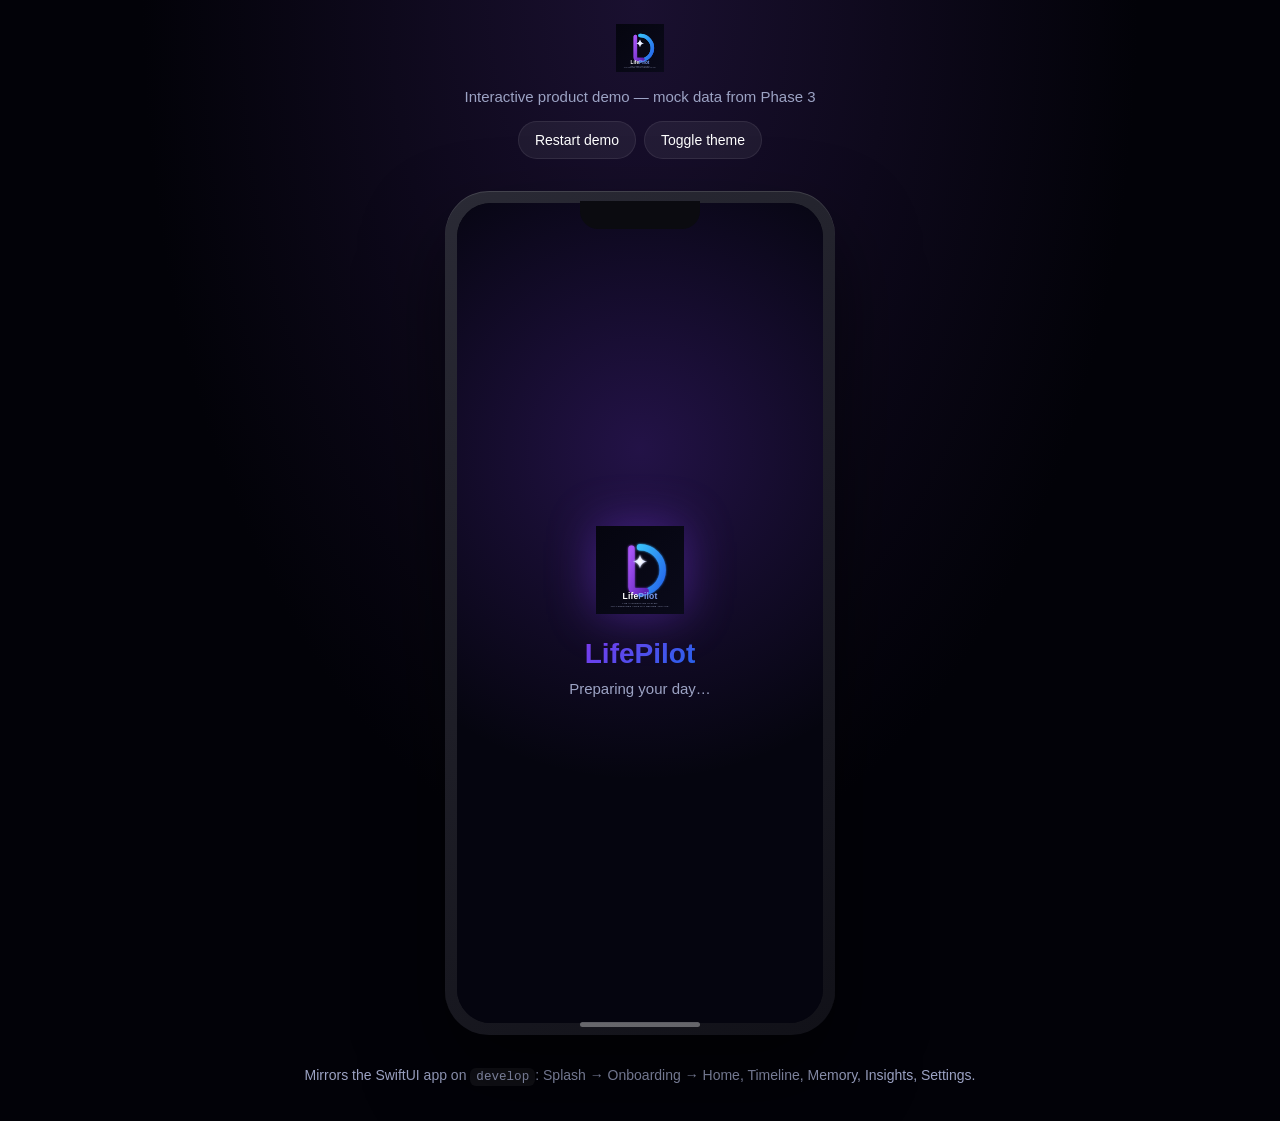
<file: Website/public/index.html>
<!DOCTYPE html>
<html lang="en">
  <head>
    <meta charset="UTF-8" />
    <meta name="viewport" content="width=device-width, initial-scale=1.0" />
    <meta
      name="description"
      content="LifePilot — The AI operating system that prepares your day before you ask."
    />
    <title>LifePilot — Interactive Demo</title>
    <link rel="icon" href="favicon.ico" sizes="any" />
    <link rel="icon" type="image/png" sizes="32x32" href="favicon-32.png" />
    <link rel="apple-touch-icon" href="apple-touch-icon.png" />
    <link rel="stylesheet" href="demo.css" />
  </head>
  <body>
    <div class="page">
      <header class="page-header">
        <img src="logo.svg" alt="LifePilot" class="page-logo" width="160" height="48" />
        <p class="page-tagline">Interactive product demo — mock data from Phase 3</p>
        <div class="page-controls">
          <button type="button" class="ghost-btn" id="btn-restart">Restart demo</button>
          <button type="button" class="ghost-btn" id="btn-theme" aria-pressed="true">Toggle theme</button>
        </div>
      </header>

      <main class="device-stage">
        <div class="device" role="application" aria-label="LifePilot app demo">
          <div class="device-notch" aria-hidden="true"></div>
          <div class="device-screen" id="app-root">
            <!-- Rendered by demo.js -->
          </div>
          <div class="device-home-indicator" aria-hidden="true"></div>
        </div>
      </main>

      <footer class="page-footer">
        <p>
          Mirrors the SwiftUI app on <code>develop</code>: Splash → Onboarding → Home, Timeline,
          Memory, Insights, Settings.
        </p>
      </footer>
    </div>

    <script src="demo.js" type="module"></script>
  </body>
</html>
</file>
<file: Website/public/demo.css>
/* LifePilot design tokens — docs/DESIGN_SYSTEM.md */

:root {
  --bg-primary: #05050f;
  --bg-elevated: #0a0a1a;
  --accent-start: #7c3aed;
  --accent-end: #2563eb;
  --text-primary: #ffffff;
  --text-secondary: #9ca3c4;
  --signal-risk: #e94560;
  --signal-success: #2ea44f;
  --spacing-xs: 4px;
  --spacing-sm: 8px;
  --spacing-md: 16px;
  --spacing-lg: 24px;
  --spacing-xl: 32px;
  --radius-md: 16px;
  --radius-lg: 20px;
  --motion: 220ms cubic-bezier(0.4, 0, 0.2, 1);
  --font: -apple-system, BlinkMacSystemFont, "SF Pro Text", "Segoe UI", sans-serif;
  --page-bg: #020208;
  --glass: rgba(255, 255, 255, 0.06);
  --glass-border: rgba(255, 255, 255, 0.08);
}

[data-theme="light"] {
  --bg-primary: #ffffff;
  --bg-elevated: #f5f5f7;
  --text-primary: #111114;
  --text-secondary: #6b7280;
  --page-bg: #eef0f5;
  --glass: rgba(0, 0, 0, 0.04);
  --glass-border: rgba(0, 0, 0, 0.08);
}

*,
*::before,
*::after {
  box-sizing: border-box;
}

html,
body {
  margin: 0;
  min-height: 100%;
  font-family: var(--font);
  background: radial-gradient(ellipse at top, #1a1030 0%, var(--page-bg) 55%);
  color: var(--text-primary);
}

code {
  font-size: 0.9em;
  padding: 2px 6px;
  border-radius: 6px;
  background: var(--glass);
}

.page {
  max-width: 1100px;
  margin: 0 auto;
  padding: var(--spacing-lg);
}

.page-header {
  text-align: center;
  margin-bottom: var(--spacing-xl);
}

.page-logo {
  display: block;
  margin: 0 auto var(--spacing-md);
}

.page-tagline {
  margin: 0 0 var(--spacing-md);
  color: var(--text-secondary);
  font-size: 15px;
}

.page-controls {
  display: flex;
  gap: var(--spacing-sm);
  justify-content: center;
  flex-wrap: wrap;
}

.ghost-btn {
  border: 1px solid var(--glass-border);
  background: var(--glass);
  color: var(--text-primary);
  padding: 10px 16px;
  border-radius: 999px;
  font: inherit;
  font-size: 14px;
  cursor: pointer;
  transition: background var(--motion), transform var(--motion);
}

.ghost-btn:hover {
  background: rgba(124, 58, 237, 0.18);
}

.ghost-btn:active {
  transform: scale(0.98);
}

.device-stage {
  display: flex;
  justify-content: center;
}

.device {
  width: 390px;
  max-width: 100%;
  height: 844px;
  border-radius: 44px;
  padding: 12px;
  background: linear-gradient(145deg, #2a2a35, #111118);
  box-shadow:
    0 40px 80px rgba(0, 0, 0, 0.55),
    inset 0 1px 0 rgba(255, 255, 255, 0.12);
  position: relative;
}

.device-notch {
  position: absolute;
  top: 10px;
  left: 50%;
  transform: translateX(-50%);
  width: 120px;
  height: 28px;
  background: #0b0b10;
  border-radius: 0 0 18px 18px;
  z-index: 5;
}

.device-home-indicator {
  position: absolute;
  bottom: 8px;
  left: 50%;
  transform: translateX(-50%);
  width: 120px;
  height: 5px;
  border-radius: 999px;
  background: rgba(255, 255, 255, 0.35);
}

.device-screen {
  width: 100%;
  height: 100%;
  border-radius: 34px;
  overflow: hidden;
  background: var(--bg-primary);
  position: relative;
}

.screen {
  position: absolute;
  inset: 0;
  display: flex;
  flex-direction: column;
  background: var(--bg-primary);
  opacity: 0;
  pointer-events: none;
  transition: opacity var(--motion);
}

.screen.active {
  opacity: 1;
  pointer-events: auto;
}

/* Splash */

.splash {
  align-items: center;
  justify-content: center;
  text-align: center;
  padding: var(--spacing-xl);
  background:
    radial-gradient(circle at 50% 30%, rgba(124, 58, 237, 0.25), transparent 55%),
    var(--bg-primary);
}

.splash-mark {
  width: 88px;
  height: 88px;
  margin-bottom: var(--spacing-lg);
  filter: drop-shadow(0 0 24px rgba(124, 58, 237, 0.45));
}

.splash h1 {
  margin: 0 0 var(--spacing-sm);
  font-size: 28px;
  font-weight: 700;
  background: linear-gradient(135deg, var(--accent-start), var(--accent-end));
  -webkit-background-clip: text;
  background-clip: text;
  color: transparent;
}

.splash p {
  margin: 0;
  color: var(--text-secondary);
  font-size: 15px;
  line-height: 1.5;
}

/* Onboarding */

.onboarding {
  padding: 56px var(--spacing-lg) var(--spacing-lg);
}

.progress-bar {
  height: 4px;
  border-radius: 999px;
  background: var(--glass);
  overflow: hidden;
  margin-bottom: var(--spacing-xl);
}

.progress-fill {
  height: 100%;
  border-radius: inherit;
  background: linear-gradient(90deg, var(--accent-start), var(--accent-end));
  transition: width var(--motion);
}

.onboarding-icon {
  width: 64px;
  height: 64px;
  border-radius: 18px;
  display: grid;
  place-items: center;
  font-size: 28px;
  margin-bottom: var(--spacing-lg);
  background: linear-gradient(135deg, rgba(124, 58, 237, 0.25), rgba(37, 99, 235, 0.25));
  border: 1px solid var(--glass-border);
}

.onboarding h2 {
  margin: 0 0 var(--spacing-md);
  font-size: 26px;
  line-height: 1.2;
}

.onboarding p {
  margin: 0;
  color: var(--text-secondary);
  font-size: 17px;
  line-height: 1.55;
  flex: 1;
}

.onboarding-actions {
  display: flex;
  gap: var(--spacing-sm);
  margin-top: auto;
  padding-top: var(--spacing-lg);
}

.btn {
  border: none;
  border-radius: 14px;
  padding: 14px 18px;
  font: inherit;
  font-size: 16px;
  font-weight: 600;
  cursor: pointer;
  transition: transform var(--motion), opacity var(--motion);
}

.btn:active {
  transform: scale(0.98);
}

.btn-primary {
  flex: 1;
  color: #fff;
  background: linear-gradient(135deg, var(--accent-start), var(--accent-end));
}

.btn-secondary {
  background: var(--glass);
  color: var(--text-primary);
  border: 1px solid var(--glass-border);
}

/* Main shell */

.main-shell {
  display: flex;
  flex-direction: column;
  min-height: 0;
}

.scroll-content {
  flex: 1;
  overflow: auto;
  padding: 52px var(--spacing-lg) var(--spacing-md);
  -webkit-overflow-scrolling: touch;
}

.section {
  margin-bottom: var(--spacing-xl);
}

.section-header {
  display: flex;
  align-items: center;
  gap: var(--spacing-sm);
  margin-bottom: var(--spacing-md);
  font-size: 13px;
  font-weight: 600;
  letter-spacing: 0.02em;
  text-transform: uppercase;
  color: var(--text-secondary);
}

.hero-date {
  font-size: 13px;
  color: var(--text-secondary);
  margin-bottom: var(--spacing-xs);
}

.hero-greeting {
  margin: 0;
  font-size: 34px;
  font-weight: 700;
  line-height: 1.1;
}

.card {
  background: var(--bg-elevated);
  border: 1px solid var(--glass-border);
  border-radius: var(--radius-md);
  padding: var(--spacing-md);
  box-shadow: 0 8px 24px rgba(0, 0, 0, 0.18);
}

.card + .card {
  margin-top: var(--spacing-sm);
}

.card-meta {
  display: flex;
  align-items: center;
  gap: var(--spacing-sm);
  margin-bottom: var(--spacing-sm);
}

.avatar {
  width: 28px;
  height: 28px;
  border-radius: 50%;
  display: grid;
  place-items: center;
  font-size: 14px;
  background: linear-gradient(135deg, var(--accent-start), var(--accent-end));
}

.agent-label {
  font-size: 13px;
  color: var(--text-secondary);
  flex: 1;
}

.badge {
  font-size: 11px;
  font-weight: 700;
  text-transform: uppercase;
  letter-spacing: 0.04em;
  padding: 4px 8px;
  border-radius: 999px;
}

.badge-risk {
  color: #fff;
  background: var(--signal-risk);
}

.card-title {
  margin: 0 0 var(--spacing-sm);
  font-size: 22px;
  font-weight: 600;
  line-height: 1.25;
}

.card-reason {
  margin: 0;
  font-size: 17px;
  line-height: 1.45;
  color: var(--text-secondary);
}

.schedule-row {
  display: flex;
  gap: var(--spacing-md);
  padding: 12px 0;
  border-bottom: 1px solid var(--glass-border);
}

.schedule-row:last-child {
  border-bottom: none;
  padding-bottom: 0;
}

.schedule-time {
  width: 64px;
  flex-shrink: 0;
  font-size: 14px;
  font-weight: 600;
  color: var(--accent-end);
}

.schedule-details strong {
  display: block;
  font-size: 16px;
  margin-bottom: 2px;
}

.schedule-details span {
  font-size: 14px;
  color: var(--text-secondary);
}

.quick-actions {
  display: grid;
  grid-template-columns: 1fr 1fr;
  gap: var(--spacing-sm);
}

.quick-action {
  border: 1px solid var(--glass-border);
  background: var(--glass);
  border-radius: 14px;
  padding: 14px;
  text-align: left;
  color: var(--text-primary);
  font: inherit;
  cursor: pointer;
}

.quick-action strong {
  display: block;
  font-size: 14px;
  margin-bottom: 4px;
}

.quick-action span {
  font-size: 12px;
  color: var(--text-secondary);
}

.timeline-item {
  display: flex;
  gap: var(--spacing-md);
  padding: 14px 0;
  border-bottom: 1px solid var(--glass-border);
}

.timeline-dot {
  width: 10px;
  height: 10px;
  border-radius: 50%;
  margin-top: 6px;
  background: linear-gradient(135deg, var(--accent-start), var(--accent-end));
  flex-shrink: 0;
}

.timeline-item strong {
  display: block;
  font-size: 16px;
}

.timeline-item span {
  font-size: 14px;
  color: var(--text-secondary);
}

.placeholder {
  text-align: center;
  padding: 48px var(--spacing-lg);
  color: var(--text-secondary);
}

.placeholder-icon {
  font-size: 40px;
  margin-bottom: var(--spacing-md);
}

.settings-group {
  margin-bottom: var(--spacing-lg);
}

.settings-group h3 {
  margin: 0 0 var(--spacing-sm);
  font-size: 13px;
  text-transform: uppercase;
  letter-spacing: 0.04em;
  color: var(--text-secondary);
}

.settings-row {
  display: flex;
  justify-content: space-between;
  align-items: center;
  padding: 14px 0;
  border-bottom: 1px solid var(--glass-border);
  font-size: 16px;
}

.toggle {
  width: 48px;
  height: 28px;
  border-radius: 999px;
  background: linear-gradient(135deg, var(--accent-start), var(--accent-end));
  position: relative;
}

.toggle::after {
  content: "";
  position: absolute;
  top: 3px;
  right: 3px;
  width: 22px;
  height: 22px;
  border-radius: 50%;
  background: #fff;
}

.tab-bar {
  display: grid;
  grid-template-columns: repeat(5, 1fr);
  border-top: 1px solid var(--glass-border);
  background: rgba(5, 5, 15, 0.92);
  backdrop-filter: blur(12px);
  padding: 8px 4px 18px;
}

[data-theme="light"] .tab-bar {
  background: rgba(255, 255, 255, 0.92);
}

.tab-btn {
  border: none;
  background: none;
  color: var(--text-secondary);
  font: inherit;
  font-size: 10px;
  display: flex;
  flex-direction: column;
  align-items: center;
  gap: 4px;
  cursor: pointer;
  padding: 6px 2px;
}

.tab-btn .tab-icon {
  font-size: 18px;
}

.tab-btn.active {
  color: var(--accent-end);
}

.toast {
  position: absolute;
  left: 50%;
  bottom: 88px;
  transform: translateX(-50%) translateY(12px);
  background: var(--signal-success);
  color: #fff;
  padding: 10px 16px;
  border-radius: 999px;
  font-size: 14px;
  font-weight: 600;
  opacity: 0;
  pointer-events: none;
  transition: opacity var(--motion), transform var(--motion);
  white-space: nowrap;
  z-index: 10;
}

.toast.show {
  opacity: 1;
  transform: translateX(-50%) translateY(0);
}

.page-footer {
  text-align: center;
  margin-top: var(--spacing-xl);
  color: var(--text-secondary);
  font-size: 14px;
}

@media (max-width: 480px) {
  .page {
    padding: var(--spacing-md);
  }

  .device {
    height: 780px;
    border-radius: 32px;
  }
}
</file>
